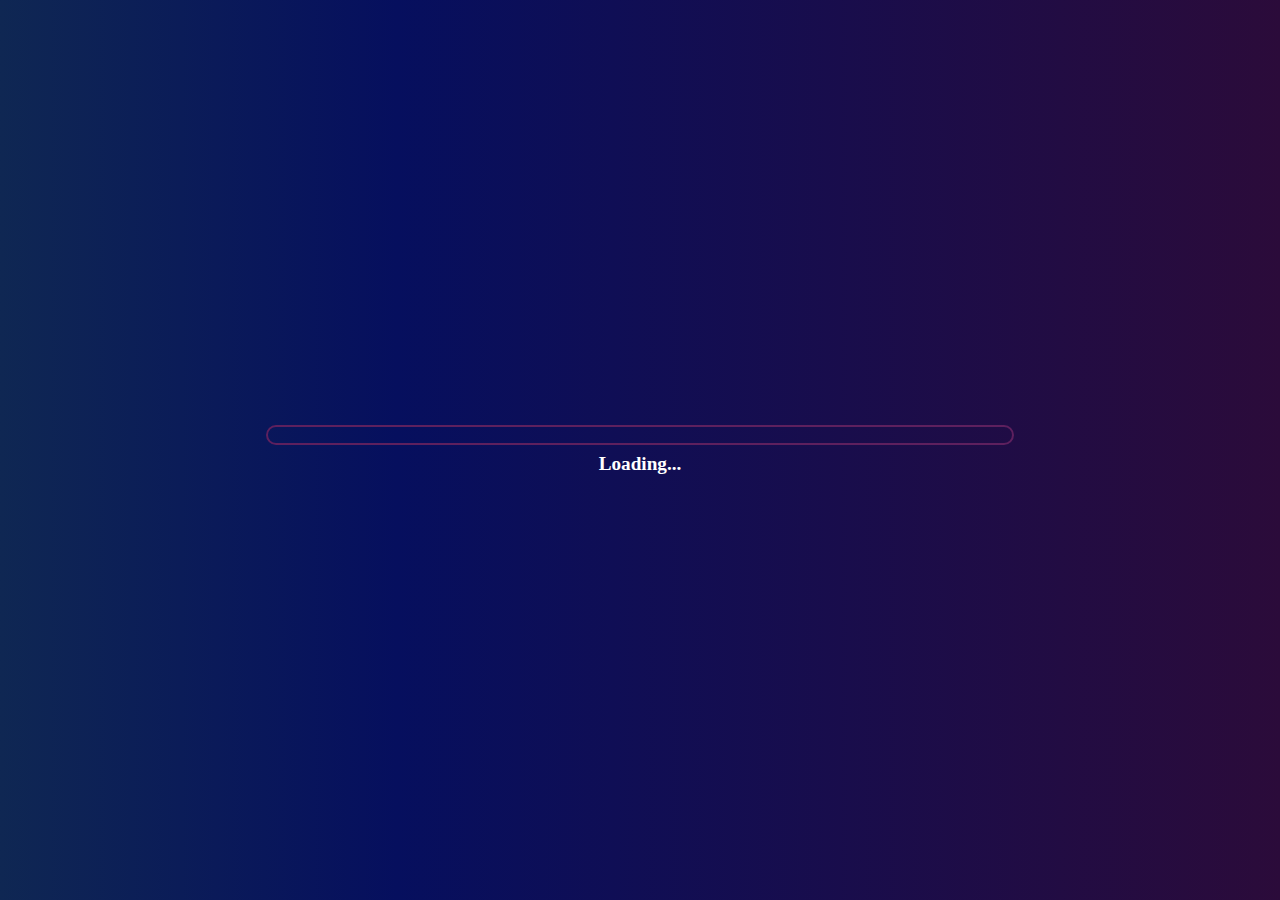
<file: index.html>
<!DOCTYPE html>
<html lang="en">
  <head>
    <meta charset="UTF-8" />
    <meta name="viewport" content="width=device-width, initial-scale=1.0" />
    <title>Load Page</title>
    <meta
      name="description"
      content="Test your Knowledge with Our fun, fast and tricky Quizzes"
    />
    <meta property="og:title" content="Ultimate Quiz Challenge" />
    <meta
      property="og:description"
      content="Test Your Knowledge With Our fun , fast and tricky Quizzes"
    />
    <!-- <meta
      property="og:image"
      content="https://ebuski100.github.io/quiz-app/images/gratitude.jpg"
    /> -->
    <meta property="og:image" content="https://imgur.com/a/g6T7BnX" />

    <!-- <meta property="og:image" content="https://imgur.com/a5uqYgp" /> -->
    <meta property="og:image:width" content="1200" />
    <meta property="og:image:height" content="630" />

    <meta property="og:url" content="https://ebuski100.github.io/quiz-app/" />
    <meta property="og:type" content="website" />

    <meta name="twitter:card" content="Summary_large_image" />
    <meta name="twitter:title" content="Ultimate Quiz Challenge" />
    <meta
      name="twitter:description"
      content="Fun Quizzes to Challenge your Brian !"
    />
    <meta
      name="twitter:image"
      content="https://ebuski100.github.io/quiz-app/images/linkCardImage.png"
    />
    <link rel="stylesheet" href="./LoadingPage/load.css" />
  </head>
  <body>
    <div id="loader-overlay">
      <div class="loader-bar">
        <div class="loader-progress"></div>
      </div>
      <div class="loader-text">Loading...</div>
    </div>

    <script src="./LoadingPage/load.js"></script>
  </body>
</html>
</file>
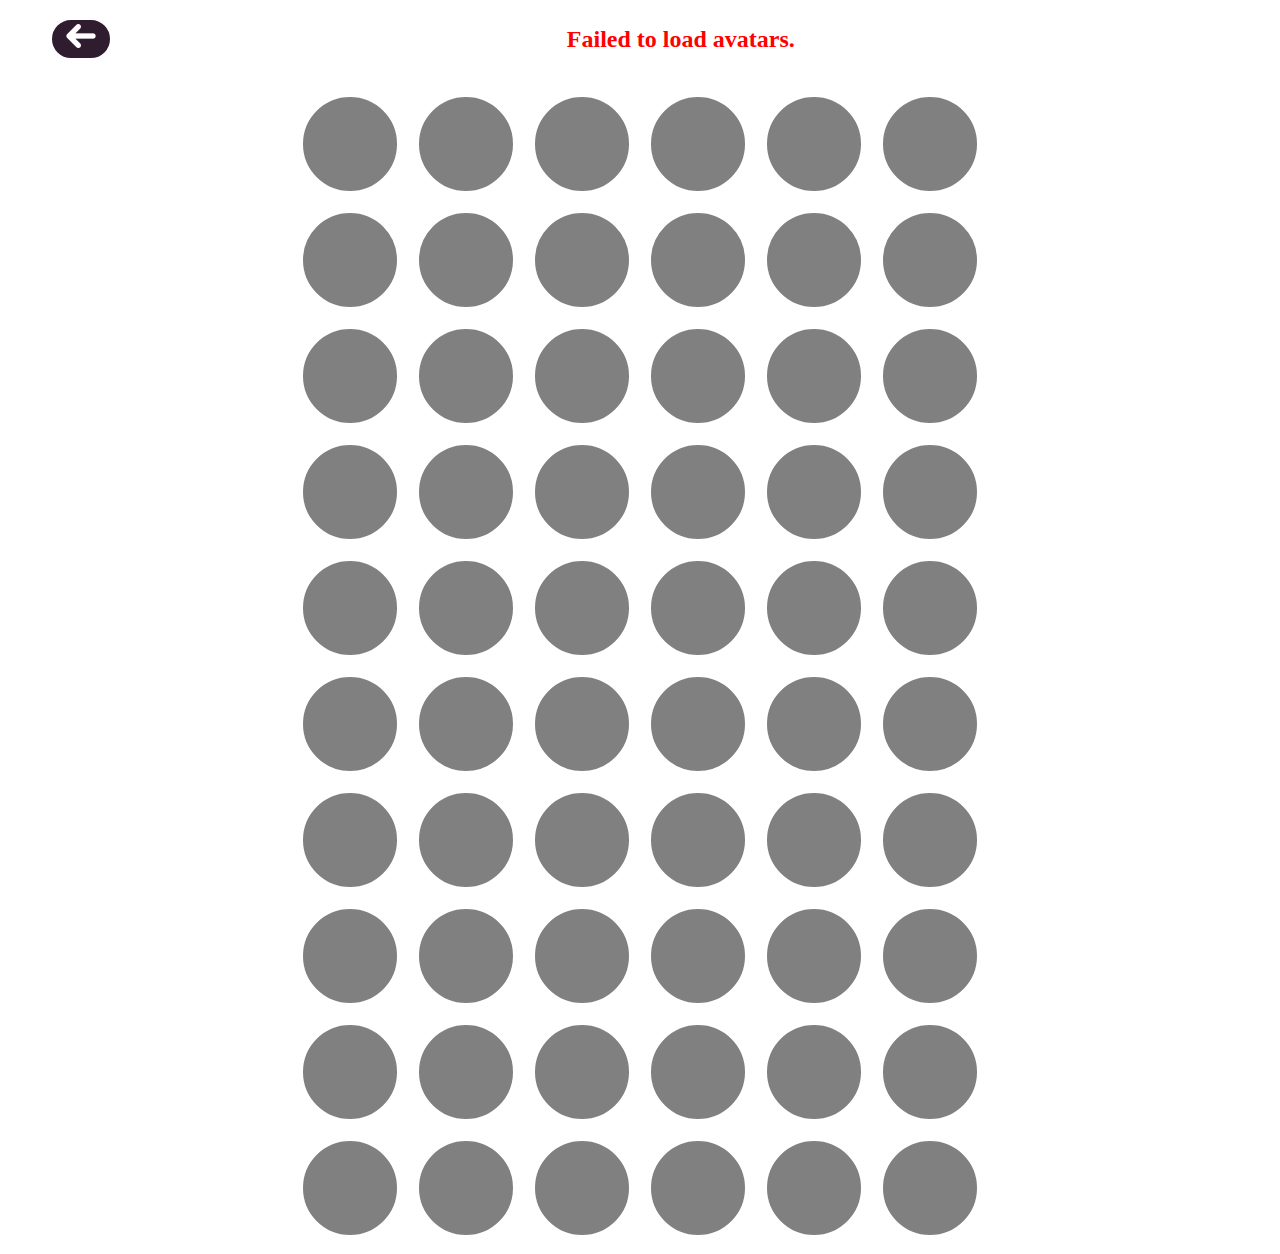
<file: Avatar/avatar.html>
<!DOCTYPE html>
<html lang="en">
  <head>
    <meta charset="UTF-8" />
    <meta name="viewport" content="width=device-width, initial-scale=1.0" />
    <title>Avatar</title>
    <link rel="stylesheet" href="avatar.css" />
  </head>
  <body>
    <div class="avatar-header">
      <div class="quit-btn">
        <img src="../images/left.png" alt="" />
      </div>

      <div class="avatar-title">Choose Avatar</div>
    </div>
    <div class="avatars">
      <div class="avatar-item btn"></div>
      <div class="avatar-item btn"></div>
      <div class="avatar-item btn"></div>
      <div class="avatar-item btn"></div>
      <div class="avatar-item btn"></div>
      <div class="avatar-item btn"></div>
      <div class="avatar-item btn"></div>
      <div class="avatar-item btn"></div>
      <div class="avatar-item btn"></div>
      <div class="avatar-item btn"></div>
      <div class="avatar-item btn"></div>
      <div class="avatar-item btn"></div>
      <div class="avatar-item btn"></div>
      <div class="avatar-item btn"></div>
      <div class="avatar-item btn"></div>
      <div class="avatar-item btn"></div>
      <div class="avatar-item btn"></div>
      <div class="avatar-item btn"></div>
      <div class="avatar-item btn"></div>
      <div class="avatar-item btn"></div>
      <div class="avatar-item btn"></div>
      <div class="avatar-item btn"></div>
      <div class="avatar-item btn"></div>
      <div class="avatar-item btn"></div>
      <div class="avatar-item btn"></div>
      <div class="avatar-item btn"></div>
      <div class="avatar-item btn"></div>
      <div class="avatar-item btn"></div>
      <div class="avatar-item btn"></div>
      <div class="avatar-item btn"></div>
      <div class="avatar-item btn"></div>
      <div class="avatar-item btn"></div>
      <div class="avatar-item btn"></div>
      <div class="avatar-item btn"></div>
      <div class="avatar-item btn"></div>
      <div class="avatar-item btn"></div>
      <div class="avatar-item btn"></div>
      <div class="avatar-item btn"></div>
      <div class="avatar-item btn"></div>
      <div class="avatar-item btn"></div>
      <div class="avatar-item btn"></div>
      <div class="avatar-item btn"></div>
      <div class="avatar-item btn"></div>
      <div class="avatar-item btn"></div>
      <div class="avatar-item btn"></div>
      <div class="avatar-item btn"></div>
      <div class="avatar-item btn"></div>
      <div class="avatar-item btn"></div>
      <div class="avatar-item btn"></div>
      <div class="avatar-item btn"></div>
      <div class="avatar-item btn"></div>
      <div class="avatar-item btn"></div>
      <div class="avatar-item btn"></div>
      <div class="avatar-item btn"></div>
      <div class="avatar-item btn"></div>
      <div class="avatar-item btn"></div>
      <div class="avatar-item btn"></div>
      <div class="avatar-item btn"></div>
      <div class="avatar-item btn"></div>
      <div class="avatar-item btn"></div>
    </div>
    <audio id="backgroundMusic" loop>
      <source
        src="../sounds/ASIMI Duduke_(Official_Audio)(240p).mp3"
        type="audio/mpeg"
      />
      Your browser does not support the audio element.
    </audio>
    <audio id="soundEffect">
      <source src="../sounds/buttonClick.mp3" type="audio/mpeg" />
    </audio>

    <script src="avatar.js"></script>
  </body>
</html>
</file>
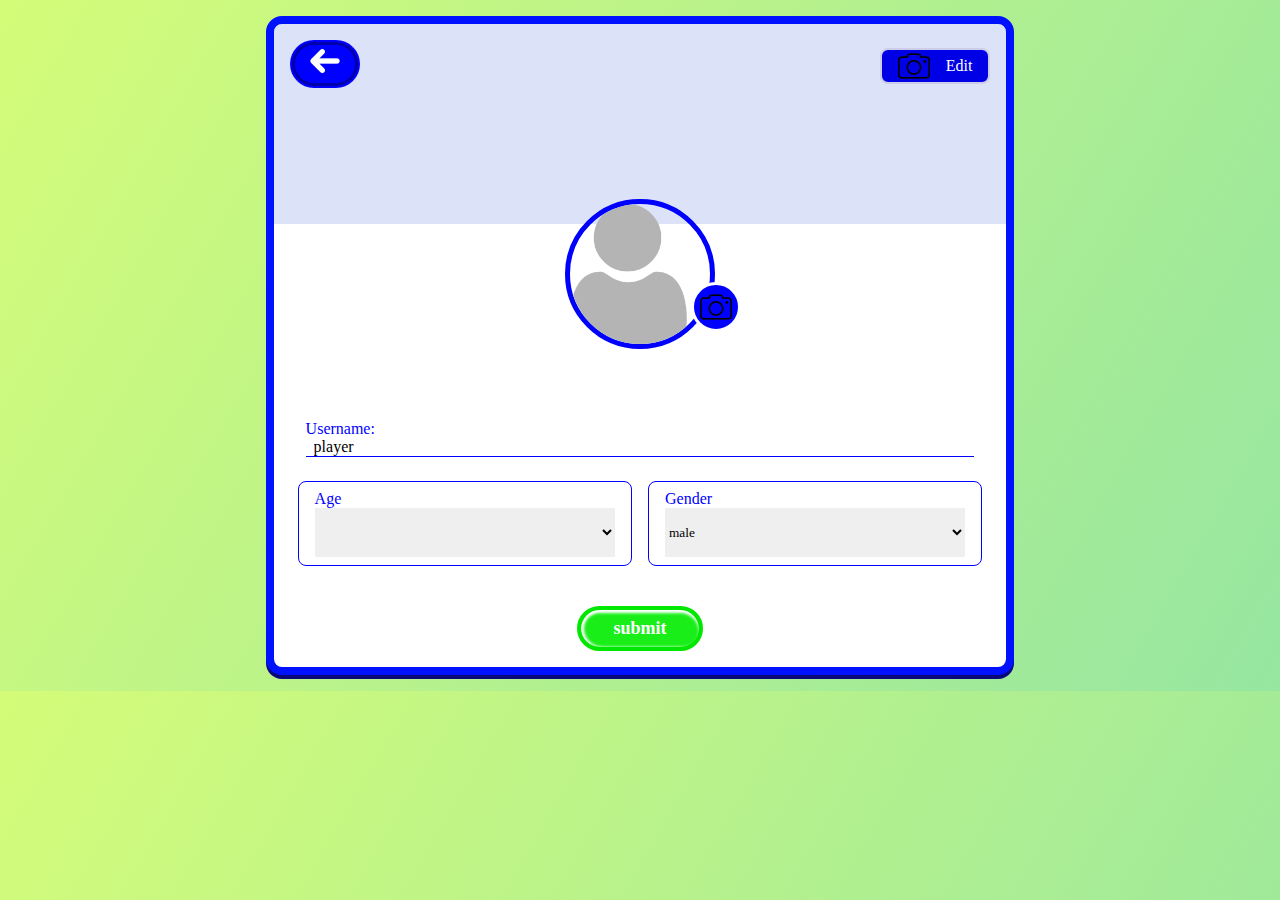
<file: EditPage/edit.html>
<!DOCTYPE html>
<html lang="en">
  <head>
    <meta charset="UTF-8" />
    <meta name="viewport" content="width=device-width, initial-scale=1.0" />
    <title>edit-profile</title>
    <link rel="stylesheet" href="edit.css" />
  </head>
  <body>
    <div class="edit-container">
      <div class="edit-header">
        <div class="quit-btn editQuitBtn btn">
          <img src="../images/left.png" alt="" />
        </div>

        <div class="btn banner-edit-btn">
          <img src="../images/camera.png" alt="" />
          <div class="edit-btn-txt">Edit</div>
        </div>
      </div>
      <div class="edit-img">
        <div class="image-avatar">
          <img
            src="../images/user (5).png"
            id="chosen-image"
            height="150"
            width="150"
            alt=""
          />
        </div>
        <div class="editImgBtnCont">
          <div class="btn edit-img-btn">
            <img src="../images/camera.png" alt="" />
          </div>
        </div>
      </div>

      <div class="modal" id="myModal">
        <div class="btn close" id="close-pics-modal">&times;</div>
        <div class="modal-content">
          <div class="modal-header">
            <img src="../images/idea.png" alt="" height="70" />
            <div class="modal-header-title">Profile Picture</div>
          </div>
          <div class="modal-body">
            <div class="btn modal-body-item choose-avatar">
              <img src="../images/user (2).png" alt="" />
              <div class="body-item-desc">Choose avatar</div>
            </div>

            <div id="profile-camera-btn" class="btn modal-body-item">
              <img src="../images/camera (1).png" alt="" />
              <div class="body-item-desc">Take Photo</div>
            </div>

            <div
              id="profileGalleryBtn"
              class="btn modal-body-item profileGallery"
            >
              <img src="../images/image.png" alt="" />
              <div class="body-item-desc">Upload from Gallery</div>
              <input
                type="file"
                id="profileGalleryInput"
                accept="image/*"
                style="display: none"
                multiple
              />
            </div>
            <div class="btn modal-body-item remove-profile-btn">
              <img src="../images/delete.png" alt="" />
              <div class="body-item-desc delete-text">Remove Picture</div>
            </div>
          </div>

          <div class="modal-footer">Tap to Continue</div>
        </div>
      </div>
      <div class="modal1" id="myModal1">
        <div class="btn close" id="close-banner-modal">&times;</div>
        <div class="modal-content">
          <div class="modal-header">
            <img src="../images/idea.png" alt="" height="70" />
            <div class="modal-header-title">Profile Picture</div>
          </div>
          <div class="modal-body">
            <div id="banner-camera-btn" class="btn modal-body-item">
              <img src="../images/camera (1).png" alt="" />
              <div class="body-item-desc">Take Photo</div>
            </div>

            <div
              id="bannerGalleryBtn"
              class="btn modal-body-item bannerGallery"
            >
              <img src="../images/image.png" alt="" />
              <div class="body-item-desc">Upload from Gallery</div>
              <input
                type="file"
                id="bannerGalleryInput"
                accept="image/*"
                style="display: none"
                multiple
              />
            </div>
            <div class="btn modal-body-item remove-banner-btn">
              <img src="../images/delete.png" alt="" />
              <div class="body-item-desc delete-text">Remove Picture</div>
            </div>
          </div>

          <div class="modal-footer">Tap to Continue</div>
        </div>
      </div>
      <audio id="backgroundMusic" loop>
        <source
          src="../sounds/ASIMI Duduke_(Official_Audio)(240p).mp3"
          type="audio/mpeg"
        />
        Your browser does not support the audio element.
      </audio>
      <audio id="soundEffect">
        <source src="../sounds/buttonClick.mp3" type="audio/mpeg" />
        Your browser does not support the audio element.
      </audio>

      <div class="user-description">
        <label for="nickname" class="nickname">Username:</label>
        <input type="text" class="nickName usernameInput" />
      </div>

      <div class="user-data">
        <div class="user-age">
          <label for="age" class="age">Age</label> <br />
          <select class="btn select-age" name="age" id="Age">
            <option class="age-value" value="13">13</option>
            <option class="age-value" value="14">14</option>
            <option class="age-value" value="15">15</option>
            <option class="age-value" value="16">16</option>
            <option class="age-value" value="17">17</option>
            <option class="age-value" value="18">18</option>
            <option class="age-value" value="19">19</option>
            <option class="age-value" value="20">20</option>
            <option class="age-value" value="21">21</option>
            <option class="age-value" value="22">22</option>
            <option class="age-value" value="23">23</option>
            <option class="age-value" value="24">24</option>
            <option class="age-value" value="25">25</option>
            <option class="age-value" value="26">26</option>
            <option class="age-value" value="27">27</option>
            <option class="age-value" value="28">28</option>
            <option class="age-value" value="29">29</option>
            <option class="age-value" value="30">30</option>
            <option class="age-value" value="31">31</option>
            <option class="age-value" value="32">32</option>
            <option class="age-value" value="33">33</option>
            <option class="age-value" value="34">34</option>
            <option class="age-value" value="35">35</option>
            <option class="age-value" value="36">36</option>
            <option class="age-value" value="37">37</option>
            <option class="age-value" value="38">38</option>
            <option class="age-value" value="39">39</option>
            <option class="age-value" value="40">40</option>
            <option class="age-value" value="41">41</option>
            <option class="age-value" value="42">42</option>
            <option class="age-value" value="43">43</option>
            <option class="age-value" value="44">44</option>
            <option class="age-value" value="45">45</option>
            <option class="age-value" value="46">46</option>
            <option class="age-value" value="47">47</option>
            <option class="age-value" value="48">48</option>
            <option class="age-value" value="49">49</option>
            <option class="age-value" value="50">50</option>
            <option class="age-value" value="51">51</option>
            <option class="age-value" value="52">52</option>
            <option class="age-value" value="53">53</option>
            <option class="age-value" value="54">54</option>
            <option class="age-value" value="55">55</option>
            <option class="age-value" value="56">56</option>
            <option class="age-value" value="57">57</option>
            <option class="age-value" value="58">58</option>
            <option class="age-value" value="59">59</option>
            <option class="age-value" value="60">60</option>
          </select>
        </div>
        <!-- <div class="vertical"></div> -->
        <div class="btn user-gender">
          <label for="gender" class="gender">Gender</label><br />
          <select class="select-gender" name="gender" id="gender">
            <option value="male">male</option>
            <option value="female">female</option>
          </select>
        </div>
      </div>

      <div class="btn button-cont">
        <button class="submit">submit</button>
      </div>
    </div>
    <script src="edit.js"></script>
  </body>
</html>
</file>
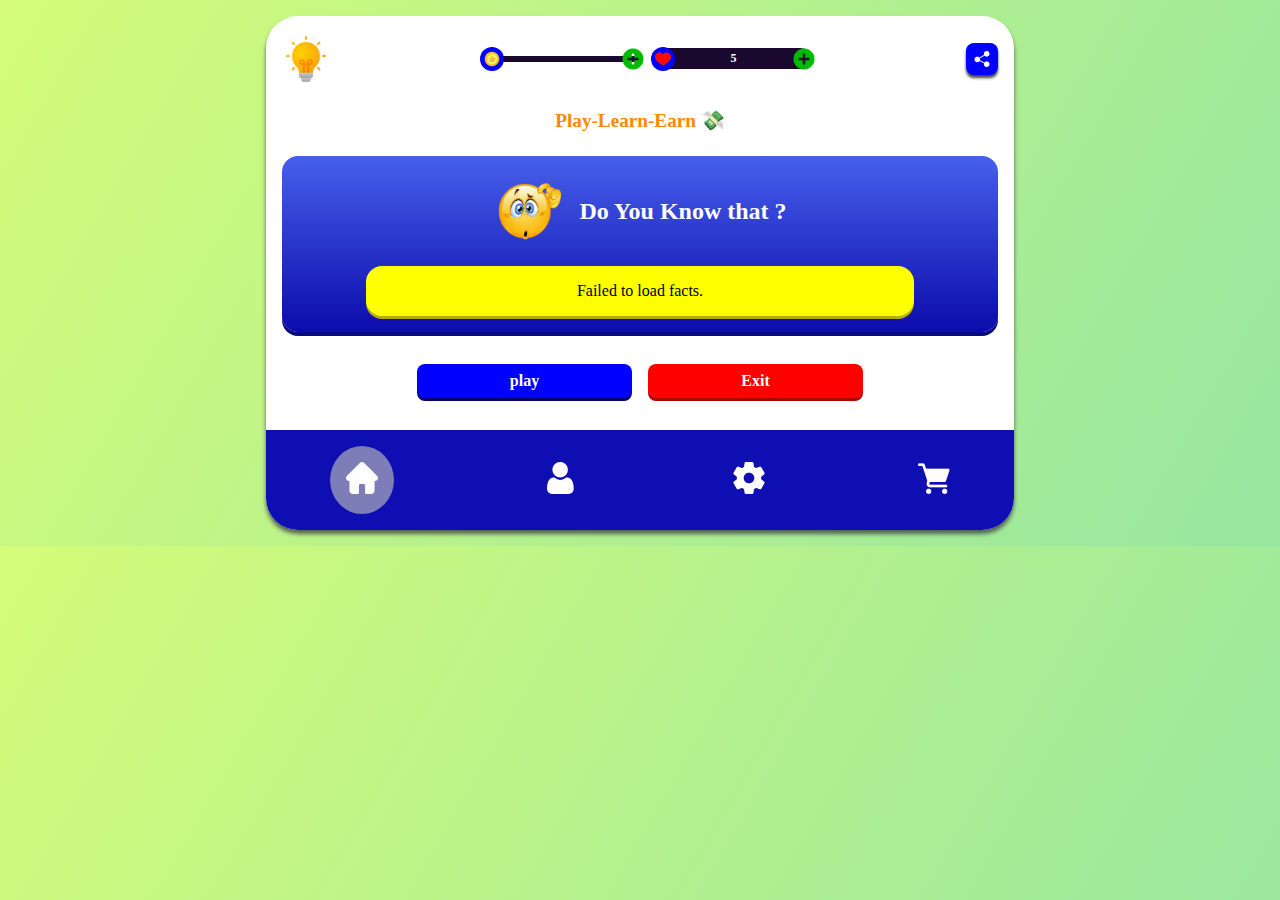
<file: homepage/home.html>
<!DOCTYPE html>
<html lang="en">
  <head>
    <meta charset="UTF-8" />
    <meta name="viewport" content="width=device-width, initial-scale=1.0" />
    <title>Home page</title>
    <script
      async
      src="https://pagead2.googlesyndication.com/pagead/js/adsbygoogle.js?client=ca-pub-4308159798078895"
      crossorigin="anonymous"
    ></script>
    <link rel="stylesheet" href="home.css" />
  </head>
  <body>
    <div class="container footer-cont">
      <div class="home-header">
        <div class="game-logo">
          <img
            src="../images/idea.png"
            alt=""
            height="40px"
            width="40px "
            class="game-logo-img"
          />
        </div>
        <div class="header">
          <div class="storeBtns btn coins">
            <div class="coin-icon">
              <img src="../images/coin.png" alt="" />
            </div>
            <div class="coin-num"></div>
            <div class="coinMax-cont">
              <img src="../images/arrow-up.png" alt="" />
            </div>
            <div class="coins-btn">
              <img src="../images/add.png" alt="" />
            </div>
          </div>

          <div class="storeBtns btn heart">
            <div class="heart-icon">
              <img src="../images/heart.png" alt="" />
            </div>
            <div class="heartnum">5</div>
            <div class="heart-text heartMax-cont">
              <img src="../images/arrow-up.png" alt="" />
            </div>
            <div class="heart-btn">
              <img src="../images/add.png" alt="" />
            </div>
          </div>
        </div>
        <div class="share homeInvite btn">
          <img
            src="../images/share.png"
            alt="share button"
            class="invite-img"
          />
        </div>
      </div>
      <div class="userWelcomeMsg userWelcomeMsg2"></div>
      <div class="homeHeader noCopy">Play-Learn-Earn 💸</div>

      <div class="settings">
        <div class="do-you-know">
          <div class="heading">
            <div class="do-you-know-logo">
              <img src="../images/thinking.png" alt="" height="70" width="70" />
            </div>
            <div class="do-you-know-title noCopy">Do You Know that ?</div>
          </div>
          <div class="facts noCopy"></div>
        </div>
        <div class="gameButtons">
          <button class="play btns btn">play</button>

          <button class="exit btns btn">Exit</button>
        </div>
      </div>
      <div class="exit-modal">
        <div class="close-modal btn">&times;</div>
        <div class="exit-modal-contents">
          <div class="exit-header">
            <div class="emoji">🥺</div>
            <p class="exit-que noCopy">Are you sure you want to leave ?</p>
          </div>
          <div class="buttons">
            <button class="btn yes">Yes</button>

            <button class="btn No">No</button>
          </div>
          <div class="modal-footer">Tap to Continue</div>
        </div>
      </div>
      <audio id="backgroundMusic" loop>
        <source
          src="../sounds/ASIMI Duduke_(Official_Audio)(240p).mp3"
          type="audio/mpeg"
        />
        Your browser does not support the audio element.
      </audio>

      <audio id="soundEffect">
        <source src="../sounds/buttonClick.mp3" type="audio/mpeg" />
        Your browser does not support the audio element.
      </audio>
      <div class="footer">
        <div class="home tooltip-box btn">
          <img class="footer-btn" src="../images/home (1).png" alt="" />
          <div class="tooltip">Home</div>
        </div>

        <div class="profile tooltip-box btn">
          <img class="footer-btn" src="../images/user.png" alt="" />
          <div class="tooltip">Profile</div>
        </div>

        <div class="setting-icon tooltip-box btn">
          <img class="footer-btn" src="../images/settings.png" alt="" />
          <div class="tooltip">Setting</div>
        </div>

        <div class="store tooltip-box btn">
          <img class="footer-btn" src="../images/grocery-store.png" alt="" />
          <div class="tooltip">Store</div>
        </div>
      </div>
    </div>

    <script src="home.js"></script>
  </body>
</html>
</file>
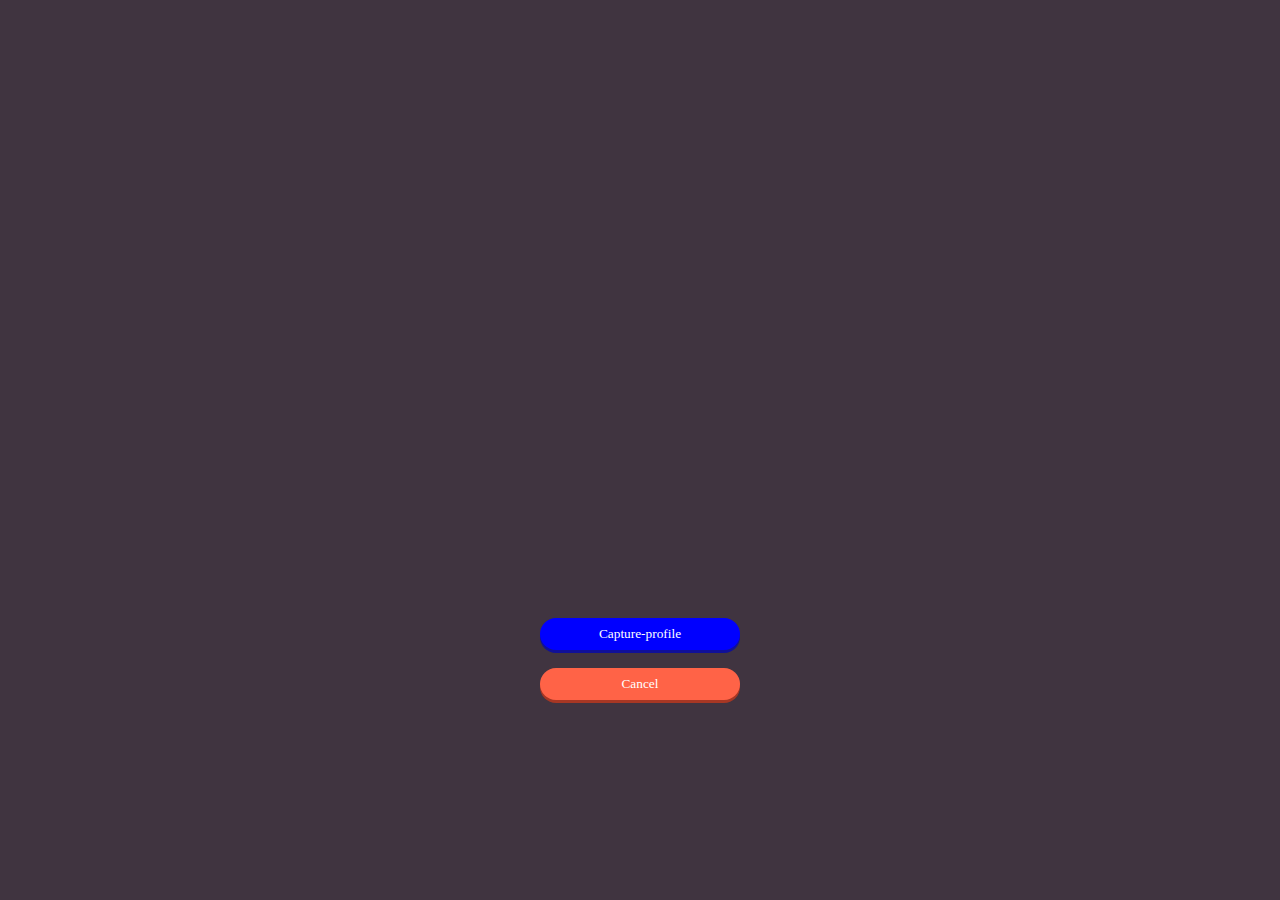
<file: photoCapture/camera.html>
<!DOCTYPE html>
<html lang="en">
  <head>
    <meta charset="UTF-8" />
    <meta name="viewport" content="width=device-width, initial-scale=1.0" />
    <title>Camera</title>
    <link rel="stylesheet" href="camera.css" />
  </head>
  <body>
    <div class="camera-container">
      <video id="video" autoplay></video>
      <div class="buttons-container">
        <button class="btn" id="capture-button">Capture-profile</button>

        <button class="btn" id="cancel-button">Cancel</button>
      </div>

      <canvas id="canvas" style="display: none"></canvas>
    </div>
    <audio id="backgroundMusic" loop>
      <source
        src="../sounds/ASIMI Duduke_(Official_Audio)(240p).mp3"
        type="audio/mpeg"
      />
      Your browser does not support the audio element.
    </audio>
    <audio id="soundEffect">
      <source src="../sounds/buttonClick.mp3" type="audio/mpeg" />
      Your browser does not support the audio element.
    </audio>

    <script src="camera.js"></script>
  </body>
</html>
</file>
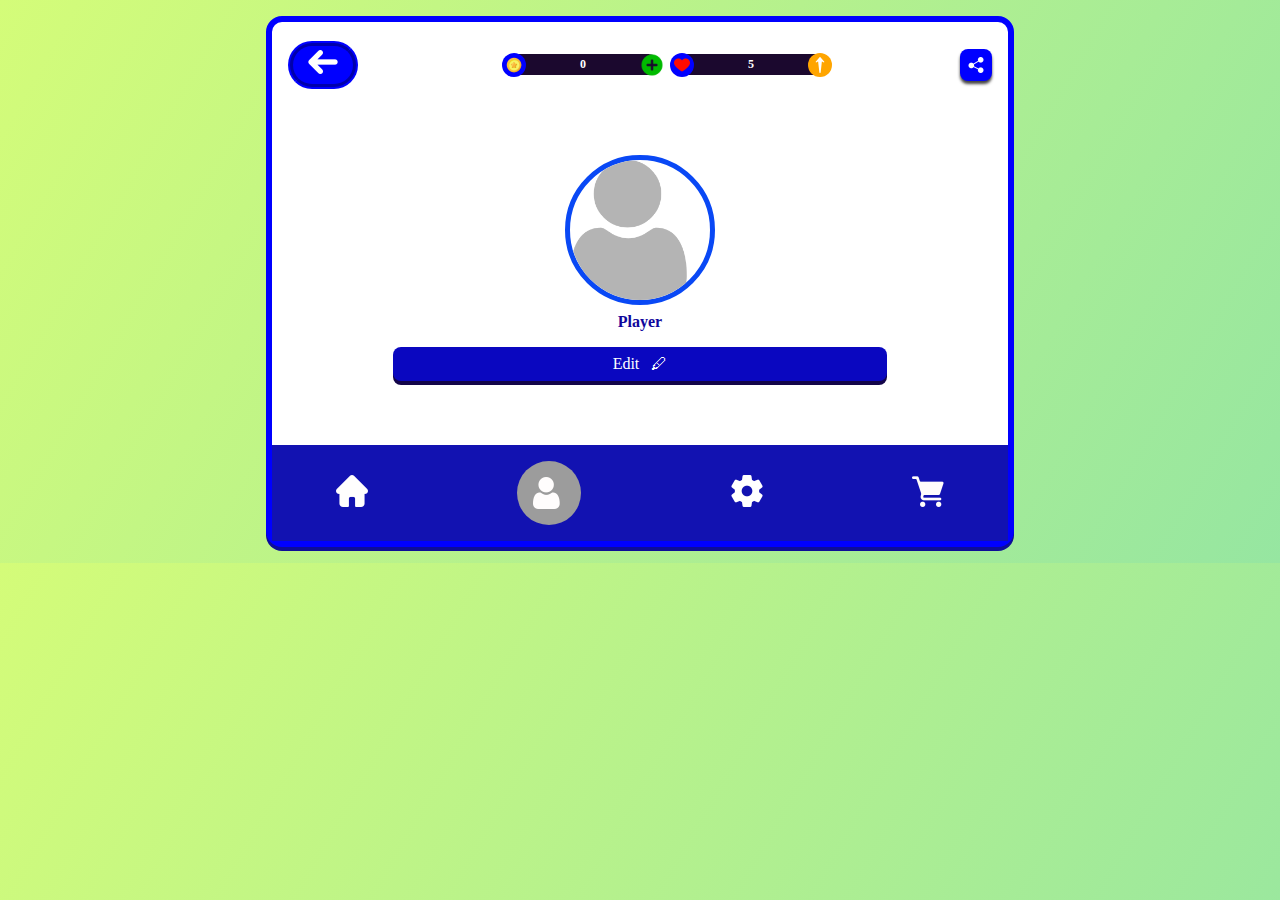
<file: profilePage/user.html>
<!DOCTYPE html>
<html lang="en">
  <head>
    <meta charset="UTF-8" />
    <meta name="viewport" content="width=device-width, initial-scale=1.0" />
    <title>user profile</title>
    <link rel="stylesheet" href="user.css" />
  </head>
  <body>
    <div class="profile-container">
      <div class="profile-content">
        <div class="home-header">
          <div class="quit-btn btn">
            <img src="../images/left.png" alt="" />
          </div>
          <div class="header">
            <div class="storeBtn btn coins">
              <div class="coin-icon">
                <img src="../images/coin.png" alt="" />
              </div>
              <div class="coin-num"></div>
              <div class="heart-text coinMax-cont">
                <img src="../images/arrow-up.png" alt="" />
              </div>
              <div class="coins-btn">
                <img src="../images/add.png" alt="" height="40" />
              </div>
            </div>

            <div class="storeBtn btn heart">
              <div class="heart-icon">
                <img src="../images/heart.png" alt="" height="20" width="20" />
              </div>
              <div class="heartnum">5</div>
              <div class="heart-text heartMax-cont">
                <img src="../images/arrow-up.png" alt="" />
              </div>
              <div class="heart-btn">
                <img src="../images/add.png" alt="" height="40" />
              </div>
            </div>
          </div>
          <div class="share userinvite btn">
            <img
              src="../images/share.png"
              alt="share button"
              class="invite-img"
            />
          </div>
        </div>

        <div class="profile-avatar">
          <div class="profile-img">
            <img
              id="profile_Image"
              class="userProfile"
              src="../images/user (5).png"
              alt="Profile Image"
            />
          </div>
          <div class="profile-username"></div>
          <div class="edit-btn-link btn">
            <div>Edit <span class="editIcon">🖊</span></div>
          </div>
        </div>
      </div>
      <audio id="backgroundMusic" loop>
        <source
          src="../sounds/ASIMI Duduke_(Official_Audio)(240p).mp3"
          type="audio/mpeg"
        />
        Your browser does not support the audio element.
      </audio>
      <audio id="soundEffect">
        <source src="../sounds/buttonClick.mp3" type="audio/mpeg" />
        Your browser does not support the audio element.
      </audio>
      <div class="footer">
        <div class="home btn tooltip-box">
          <img class="footer-btn" src="../images/home (1).png" alt="" />
          <div class="tooltip">Home</div>
        </div>

        <div class="profile btn tooltip-box">
          <img class="footer-btn" src="../images/user.png" alt="" />
          <div class="tooltip">profile</div>
        </div>

        <div class="setting-icon btn tooltip-box">
          <img class="footer-btn" src="../images/settings.png" alt="" />
          <div class="tooltip">Setting</div>
        </div>

        <div class="store btn tooltip-box">
          <img class="footer-btn" src="../images/grocery-store.png" alt="" />
          <div class="tooltip">Store</div>
        </div>
      </div>
    </div>

    <script src="user.js"></script>
  </body>
</html>
</file>
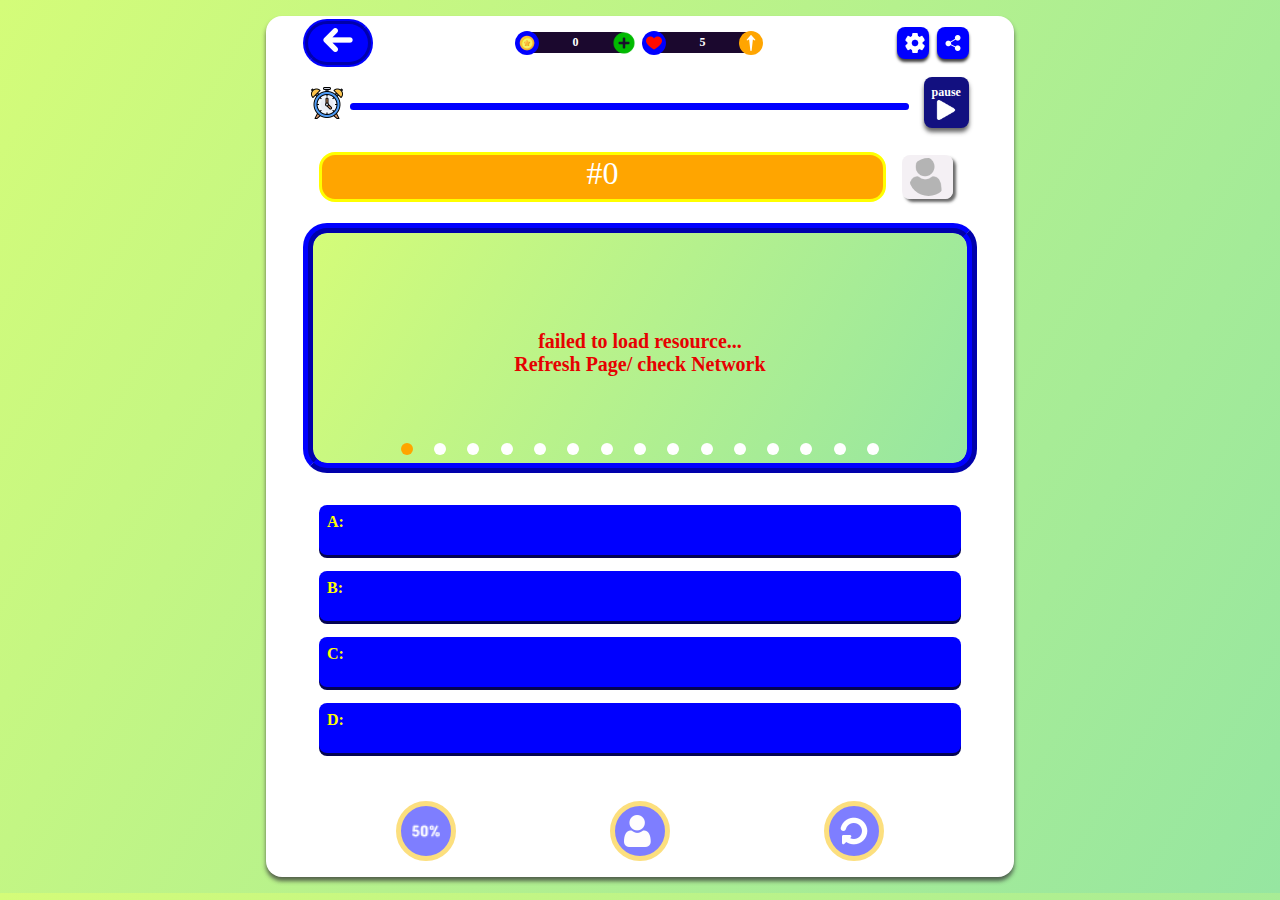
<file: Quizpage/quiz.html>
<!DOCTYPE html>
<html lang="en">
  <head>
    <meta charset="UTF-8" />
    <meta name="viewport" content="width=device-width, initial-scale=1.0" />
    <title>quiz page</title>
    <link rel="stylesheet" href="quiz.css" />
  </head>
  <body>
    <div class="game-container">
      <div class="game-content">
        <div class="quiz-header">
          <div class="quit-btn btn">
            <img src="../images/left.png" alt="" />
          </div>

          <div class="header">
            <div class="coins btn storeBtn">
              <div class="coin-icon">
                <img src="../images/coin.png" alt="" />
              </div>
              <div class="coin-num"></div>
              <div class="heart-text coinMax-cont">
                <img src="../images/arrow-up.png" alt="" />
              </div>
              <div class="coins-btn">
                <img src="../images/add.png" alt="" height="30" />
              </div>
            </div>
            <div class="heart btn storeBtn">
              <div class="heart-icon">
                <img src="../images/heart.png" alt="" height="20" width="20" />
              </div>
              <div class="heartnum">5</div>
              <div class="heart-text heartMax-cont">
                <img src="../images/arrow-up.png" alt="" />
              </div>
              <div class="heart-btn">
                <img src="../images/add.png" alt="" height="30" />
              </div>
            </div>
          </div>
          <div class="leftHeader">
            <div id="quizSetting" class="setting-icon btn">
              <img
                class="quiz-settingBtn"
                height="20"
                src="../images/settings.png"
                alt=""
              />
            </div>
            <div class="share quizinvite btn">
              <img
                src="../images/share.png"
                alt="share button"
                class="invite-img"
              />
            </div>
          </div>
        </div>

        <div class="timer-box btn">
          <img
            src="../images/clock.png"
            height="32"
            class="timer-label"
            alt=""
          />
          <div class="timer-bar">
            <div class="timer-show"></div>
          </div>
          <div class="pauseTimer">
            <div class="pauseLabel">pause</div>
            <img src="../images/play-button-arrowhead.png" height="20" alt="" />
            <span class="pauseTimeNum">0</span>
            <div class="tooltip">pauseTime</div>
          </div>
        </div>
        <div class="priceLevelSect">
          <div class="price-tag"></div>
          <div class="profile-img btn">
            <img
              id="profile_Image"
              class="userProfile"
              src="../images/user (5).png"
              alt="Profile Image"
              height="25"
            />
          </div>
        </div>
        <div class="question-box">
          <div class="resultMessage"></div>
          <div class="question"></div>
          <div class="questionNumBox">
            <div id="que1" class="questionNum"></div>
            <div id="que2" class="questionNum"></div>
            <div id="que3" class="questionNum"></div>
            <div id="que4" class="questionNum"></div>
            <div id="que5" class="questionNum"></div>
            <div id="que6" class="questionNum"></div>
            <div id="que7" class="questionNum"></div>
            <div id="que8" class="questionNum"></div>
            <div id="que9" class="questionNum"></div>
            <div id="que10" class="questionNum"></div>
            <div id="que11" class="questionNum"></div>
            <div id="que12" class="questionNum"></div>
            <div id="que13" class="questionNum"></div>
            <div id="que14" class="questionNum"></div>
            <div id="que15" class="questionNum"></div>
          </div>
        </div>

        <div class="congratulationsModal">
          <div class="congratulationsModalCont">
            <div class="modal-content">
              <img src="../images/congratulation (1).png" alt="" height="100" />
              <div class="modal-text noCopy">
                <div class="person">
                  <span class="congratsUsername playerName"></span>
                </div>

                you've won the sum of
                <span class="price-won"></span>
              </div>
              <img
                src="../resultMessage/audiences (1).gif"
                height="200"
                alt=""
              />
            </div>
            <div class="millionaire noCopy">
              You're now a <span class="millText">MILLIONAIRE </span>💸🎉🤸🏼‍♀️
            </div>
            <button class="playAgain congratsBtn btn">Play Again</button>
            <button class="LeaveBtn congratsBtn btn">Leave</button>
          </div>
        </div>

        <div class="failedModal">
          <div class="failedModalCont">
            <div class="modal-content">
              <img src="../images/game-over (1).png" alt="" height="100" />
              <div class="modal-text noCopy">
                Too Bad
                <div class="person">
                  <span class="failedUsername playerName"></span>
                </div>
              </div>
              <div class="modal-body noCopy">
                No money won today 💔
                <p>come back Stronger Next time🙏🏽</p>
              </div>
            </div>
            <button class="playAgain congratsBtn btn">Play Again</button>
            <button class="LeaveBtn congratsBtn btn">Leave</button>
          </div>
        </div>

        <div class="options-cont">
          <div class="option btn opt1">
            <div class="optionId">A:</div>
            <div class="backgroundChange"></div>
            <div class="option-text"></div>
            <span class="result"></span>
          </div>
          <div class="option btn opt1">
            <div class="optionId">B:</div>
            <div class="backgroundChange"></div>
            <div class="option-text"></div>
          </div>
          <div class="option btn opt1">
            <div class="optionId">C:</div>
            <div class="backgroundChange"></div>
            <div class="option-text"></div>
          </div>
          <div class="option btn opt1">
            <div class="optionId">D:</div>
            <div class="backgroundChange"></div>
            <div class="option-text"></div>
          </div>
        </div>

        <div class="time-upModal">
          <div class="time-upModalContainer">
            <div class="time-upModalheader">
              <img
                src="../images/idea.png"
                height="120"
                alt=""
                class="modal-logo"
              />
              <p class="header-txt noCopy">Time is Up!</p>
            </div>

            <div
              id="timeUpAdbtn"
              class="watch-ad btn timeUpWatchAd time-upModalItem"
            >
              <img
                height="50"
                src="../images/watch-movie (3).png"
                alt=""
                class="watchAd-icon"
              />
              <div class="modalItem-cont">
                <div class="modalItemtitle noCopy">Continue for free</div>
                <div class="modalItemBody noCopy">Watch ad</div>
              </div>
            </div>
            <div class="buy-option-divider">
              <div class="leftLine"></div>
              <div class="buyText noCopy">or buy</div>
              <div class="rightLine"></div>
            </div>
            <div class="More-timeOption btn time-upModalItem">
              <img src="../images/alarm-clock.png" alt="" />
              <div class="modalItem-cont">
                <div class="modalItemtitle noCopy">Get Answer time Pauses</div>
                <div class="modalItemBody noCopy">X5 per game</div>
              </div>
              <div class="modalItemPrice noCopy">
                <img src="../images/coin.png" height="20" alt="" />
                3000
              </div>
            </div>
          </div>
        </div>

        <div class="secondChanceModal">
          <div class="secondChanceModalContainer">
            <div class="btn closeSecondChanceModal">&times;</div>
            <div class="SecondChanceModalheader">
              <img
                src="../images/heartbroken (1).png"
                height="120"
                alt=""
                class="modal-logo secondChanceLogo"
              />
              <p class="header-txt noCopy">Need a Second Chance ?</p>
            </div>

            <div
              id="secondChanceAdBtn"
              class="watch-ad btn timeUpWatchAd secondChanceWatchAd secondChanceModalItem"
            >
              <img
                height="50"
                src="../images/watch-movie (3).png"
                alt=""
                class="watchAd-icon secondChanceAdIcon"
              />
              <div class="modalItem-cont">
                <div class="modalItemtitle noCopy">
                  Watch Ad to retain Price
                </div>
                <div class="modalItemBody noCopy">free</div>
              </div>
            </div>
            <div class="buy-option-divider">
              <div class="leftLine"></div>
              <div class="buyText">or</div>
              <div class="rightLine"></div>
            </div>

            <div class="secondChanceAltOpt btn secondChanceModalItem">
              <img src="../images/heart.png" alt="" />
              <div class="modalItem-cont">
                <div class="modalItemtitle noCopy">Retain Price Level</div>
                <div class="modalItemBody noCopy">use a heart</div>
              </div>
            </div>
          </div>
        </div>

        <div class="quitEarlyModal">
          <div class="quitEarlyModalContainer">
            <div class="btn closeQuitEarlyModal">&times;</div>
            <div class="SecondChanceModalheader">
              <img
                src="../images/banned.png"
                height="120"
                alt=""
                class="modal-logo secondChanceLogo quitEarlyModalLogo"
              />
              <p class="header-txt quitEarlyHeadTxt1 noCopy">Wait!</p>
              <p class="header-txt2 noCopy">You can Make A choice</p>
            </div>
            <div class="btn quitOption noCopy">
              Quit Now and take Home #500,000
            </div>

            <div class="buy-option-divider">
              <div class="leftLine"></div>
              <div class="buyText">or</div>
              <div class="rightLine"></div>
            </div>
            <div class="btn continueOption noCopy">
              Continue, To Win #1,000,000
            </div>
          </div>
        </div>

        <div class="adModal">
          <button
            class="close-modal btn adClose-modal"
            id="cancel-ad-btn"
            style="display: none"
          >
            &times;
          </button>
          <div class="ad-contents">
            <video id="ad-video" autoplay></video>

            <div id="play-pause-overlay">
              <img
                class="playPauseIcon"
                src="../images/video-pause-button.png"
                alt=""
              />
            </div>
            <div class="video-timer">
              <span id="currentTime">0:00</span>
              <input
                type="range"
                name=""
                id="progressBar"
                value="0"
                min="0"
                max="100"
                step="0.1"
              />
              <span id="totalDuration">0:00</span>
            </div>
            <div class="modal-footer adModal-footer">Tap to Continue</div>
          </div>
        </div>
        <audio id="backgroundMusic" loop>
          <source src="../sounds/quizPage-sound.wav" type="audio/mpeg" />
          Your browser does not support the audio element.
        </audio>
        <audio id="soundEffect">
          <source src="../sounds/buttonClick.mp3" type="audio/mpeg" />
          Your browser does not support the audio element.
        </audio>

        <div class="hints-cont">
          <div class="hint btn fifty-fifty">
            <img src="../images/50-percent.png" alt="" height="40" width="40" />
            <span class="fiftyNum">1</span>
            <div class="tooltip">50/50</div>
          </div>

          <div class="hint btn call-an-expert">
            <img src="../images/user.png" alt="" />
            <span class="expertNum">1</span>
            <div class="tooltip">expert-ans</div>
          </div>
          <div class="hint btn another-question">
            <img src="../images/undo.png" alt="" />
            <span class="anotherQuestionNum">1</span>
            <div class="tooltip">another question</div>
          </div>
        </div>
      </div>
    </div>
    <script src="https://cdnjs.cloudflare.com/ajax/libs/gsap/3.12.2/gsap.min.js"></script>

    <script src="quiz.js"></script>
  </body>
</html>
</file>
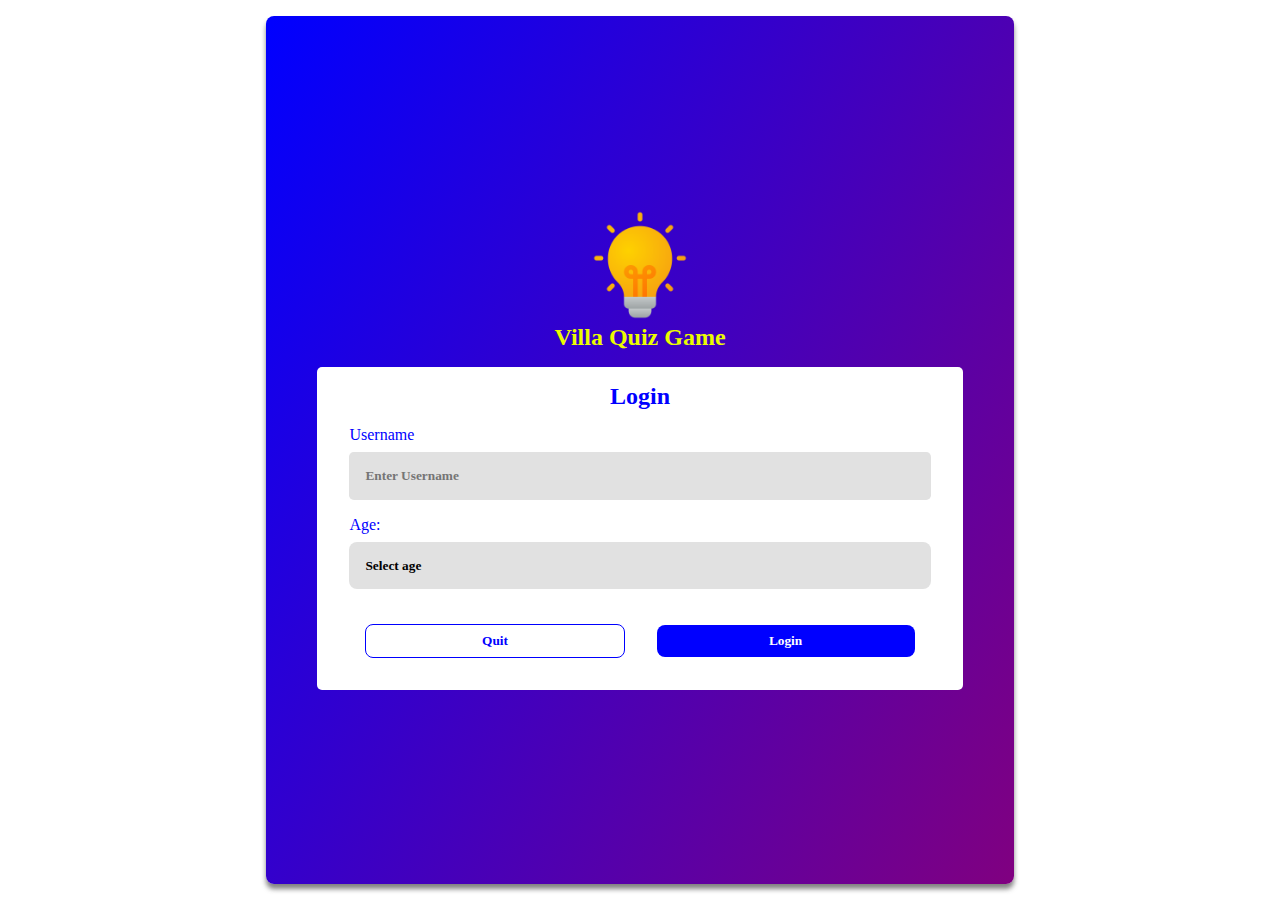
<file: RegisterPage/register.html>
<!DOCTYPE html>
<html lang="en">
  <head>
    <meta charset="UTF-8" />
    <meta name="viewport" content="width=device-width, initial-scale=1.0" />
    <title>Register</title>
    <link rel="stylesheet" href="register.css" />
  </head>
  <body>
    <div class="registerContainer">
      <div class="registerHead">
        <img src="../images/idea.png" height="110" alt="" />
        <div class="headtext noCopy">Villa Quiz Game</div>
      </div>

      <form class="formBody" id="registerForm">
        <h2 class="registerHeader noCopy">Login</h2>
        <label for="Username" class="noCopy">Username</label>
        <input
          class="Username btn"
          type="text"
          type="text"
          required
          placeholder="Enter Username"
          id="username"
        />
        <label for="age" class="noCopy">Age:</label>
        <select id="age" class="btn" required>
          <option value="">Select age</option>
          <option value="13">13</option>
          <option value="14">14</option>
          <option value="15">15</option>
          <option value="16">16</option>
          <option value="17">17</option>
          <option value="18">18</option>
          <option value="19">19</option>
          <option value="20">20</option>
          <option value="21">21</option>
          <option value="22">22</option>
          <option value="23">23</option>
          <option value="24">24</option>
          <option value="25">25</option>
          <option value="26">26</option>
          <option value="27">27</option>
          <option value="28">28</option>
          <option value="29">29</option>
          <option value="30">30</option>
          <option value="31">31</option>
          <option value="32">32</option>
          <option value="33">33</option>
          <option value="34">34</option>
          <option value="35">35</option>
          <option value="36">36</option>
          <option value="37">37</option>
          <option value="38">38</option>
          <option value="39">39</option>
          <option value="40">40</option>
          <option value="41">41</option>
          <option value="42">42</option>
          <option value="43">43</option>
          <option value="44">44</option>
          <option value="45">45</option>
          <option value="46">46</option>
          <option value="47">47</option>
          <option value="48">48</option>
          <option value="49">49</option>
          <option value="50">50</option>
          <option value="51">51</option>
          <option value="52">52</option>
          <option value="53">53</option>
          <option value="54">54</option>
          <option value="55">55</option>
          <option value="56">56</option>
          <option value="57">57</option>
          <option value="58">58</option>
          <option value="59">59</option>
          <option value="60">60</option>
          <option value="61">61</option>
          <option value="62">62</option>
          <option value="63">63</option>
          <option value="64">64</option>
          <option value="65">65</option>
        </select>

        <div class="buttonsCont">
          <button type="button" class="btn registerBtn notInterested">
            Quit
          </button>
          <button type="submit" class="btn registerBtn regSubmitBtn">
            Login
          </button>
        </div>
      </form>
      <audio id="soundEffect">
        <source src="../sounds/buttonClick.mp3" type="audio/mpeg" />
        Your browser does not support the audio element.
      </audio>
    </div>
    <script src="register.js"></script>
  </body>
</html>
</file>
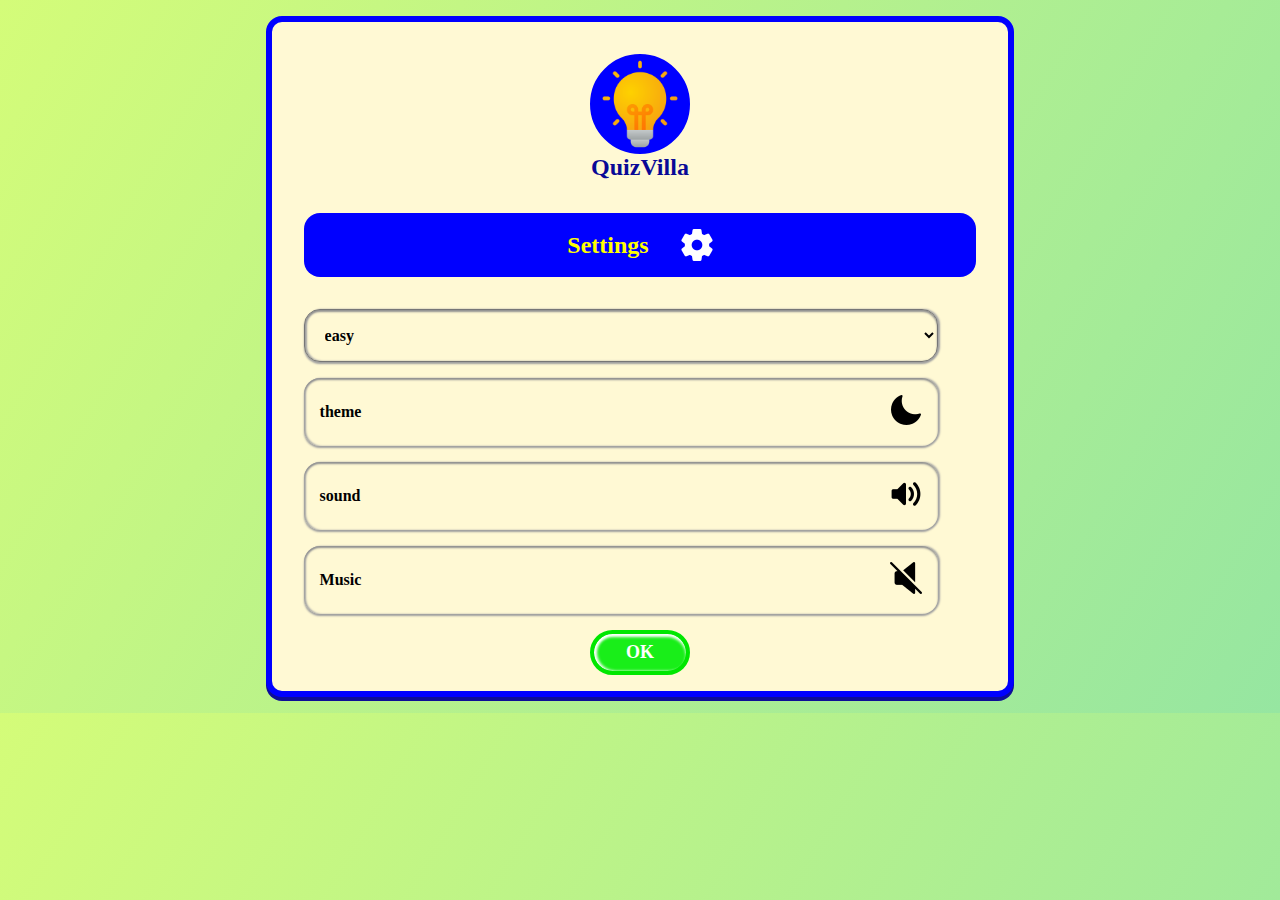
<file: SettingsPage/setting.html>
<!DOCTYPE html>
<html lang="en">
  <head>
    <meta charset="UTF-8" />
    <meta name="viewport" content="width=device-width, initial-scale=1.0" />
    <title>Setting</title>
    <link rel="stylesheet" href="setting.css" />
  </head>
  <body>
    <div class="container">
      <div class="setting-heading">
        <div class="setting-logo">
          <img
            src="../images/idea.png"
            height="90"
            width="90"
            alt=""
            margin="auto"
          />
        </div>
        <div class="setting-title">QuizVilla</div>
        <div class="setting-text">
          Settings
          <span class="setting-icon">
            <img src="../images/settings.png" alt="" />
          </span>
        </div>
      </div>
      <div class="setting-options">
        <select class="btn option-item item1" name="Difficulty" id="Difficulty">
          <option value="easy">easy</option>
          <option value="medium">medium</option>
          <option value="hard">hard</option>
        </select>

        <div class="btn option-item item2">
          theme
          <span class="theme">
            <img class="themeIcon" src="../images/night-mode.png" alt="" />
          </span>
        </div>
        <div class="btn option-item item3">
          sound
          <span class="sound">
            <img src="../images/volume.png" alt="" />
          </span>
        </div>
        <div class="btn option-item item4">
          Music
          <span class="music">
            <img
              class="background-music-icon"
              src="../images/mute.png"
              alt=""
            />
          </span>
        </div>
      </div>
      <audio id="backgroundMusic" loop>
        <source
          src="../sounds/ASIMI Duduke_(Official_Audio)(240p).mp3"
          type="audio/mpeg"
        />
        Your browser does not support the audio element.
      </audio>
      <audio id="soundEffect">
        <source src="../sounds/buttonClick.mp3" type="audio/mpeg" />
        Your browser does not support the audio element.
      </audio>
      <div id="okBtn" class="btn button-cont">
        <button class="ok">OK</button>
      </div>
    </div>

    <script src="setting.js"></script>
  </body>
</html>
</file>
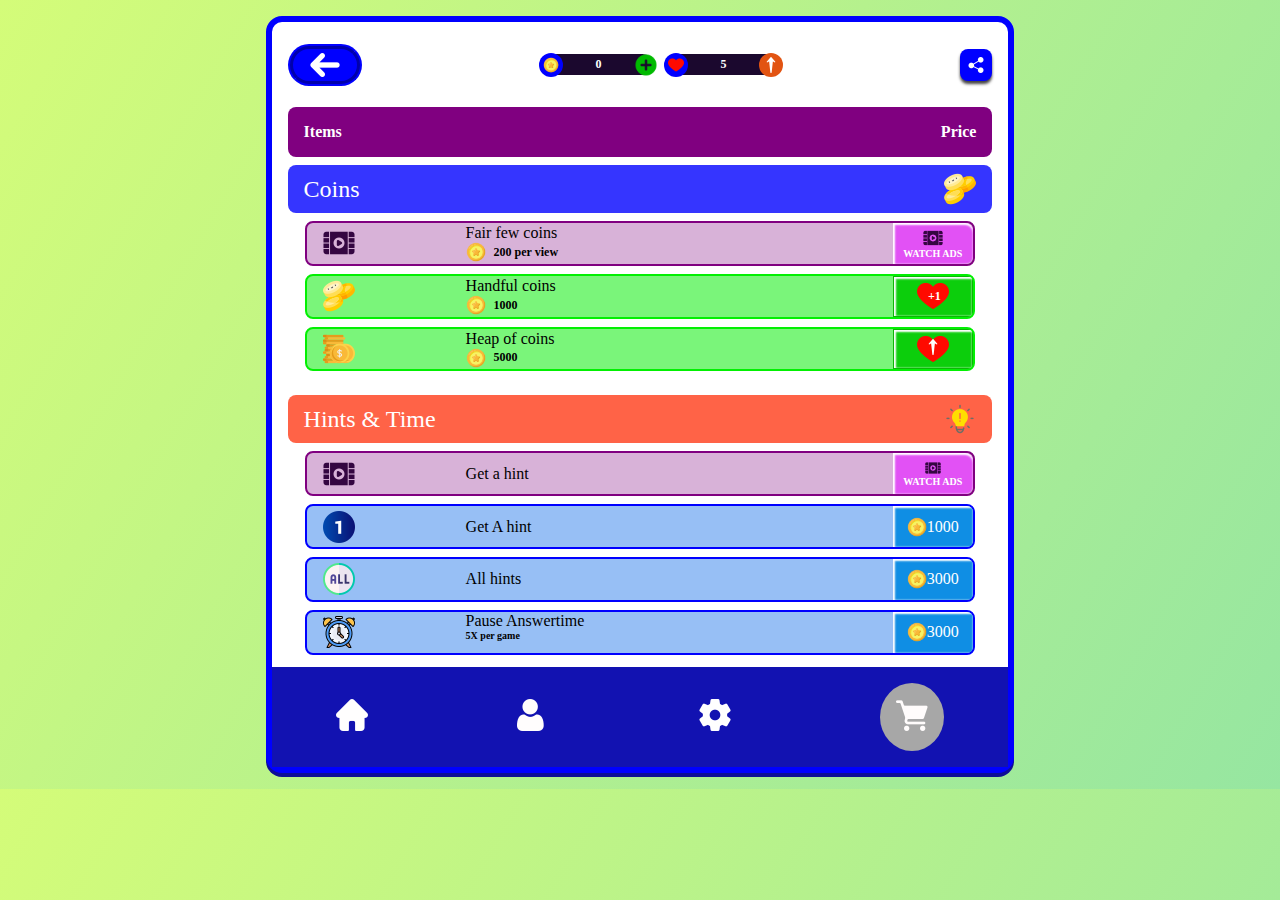
<file: StorePage/store.html>
<!DOCTYPE html>
<html lang="en">
  <head>
    <meta charset="UTF-8" />
    <meta name="viewport" content="width=device-width, initial-scale=1.0" />
    <title>Game Store</title>
    <link rel="stylesheet" href="store.css" />
  </head>
  <body>
    <div class="container">
      <div class="store-header">
        <div class="quit-btn">
          <img src="../images/left.png" alt="" />
        </div>
        <div class="header">
          <div class="coins storeBtn">
            <div class="coin-icon">
              <img src="../images/coin.png" alt="" />
            </div>
            <div class="coin-num coin-num1 noCopy">100</div>
            <div class="coinMax-cont">
              <img src="../images/arrow-up.png" alt="">
            </div>
            <div class="coins-btn">
              <img src="../images/add.png" alt="" height="40" />
            </div>
          </div>
          <div class="heart storeBtn">
            <div class="heart-icon">
              <img src="../images/heart.png" alt="" height="20" width="20" />
            </div>
            <div class="heartnum coin-num1 noCopy">1</div>
            <div class="heart-text heartMax-cont">
              <img src="../images/arrow-up.png" alt="">
            </div>
            <div class="heart-btn">
              <img src="../images/add.png" alt="" height="40" />
            </div>
          </div>
          
        </div>
        <div class="share  invite btn">
          <img src="../images/share.png" alt="share button" class="invite-img">
          
        </div>
      </div>
      <div class="storeDescription">
        <div class="item noCopy">Items</div>
        <div class="Price noCopy">Price</div>
      </div>

      <div class="store-main">
        <div class="coins-showcase">
          <div class="coin-header noCopy">
            Coins
            <img src="../images/coins.png" alt="" />
          </div>
         

          <div
            id="few-coinsAdBtn"
            class="div-item getCoins noCopy btn watch-ad watchAd lives-option"
          >
            <img
              src="../images/watch-movie (1).png"
              class="lives-img ad-img"
              alt=""
            />
            <div class="lives-desc">
              <div class="lives-desc-header">Fair few coins</div>
              <div class="lives-desc-txt coin-num">
                <img src="../images/coin.png" height="20" alt="" />
                200 per view
              </div>
            </div>
            <div class="price watch-ad-price lives-price">
              <img src="../images/watch-movie (1).png" height="20px" alt="" />
              <div class="ad-txt">WATCH ADS</div>
            </div>
          </div>

          <div
            class="div-item noCopy heartBtn getCoins btn handful showcase coins-option"
          >
            <img
              src="../images/coins.png"
              class="coins-img handful-img"
              alt=""
            />
            <div class="coin-desc">
              <div class="coin-desc-header">Handful coins</div>
              <div class="coin-num">
                <img src="../images/coin.png" height="20" alt="" />
                1000
              </div>
            </div>
            <div class="price coins-price">
              <img
                src="../images/heart.png"
                class="lives-img oneLife-img"
                alt=""
              />
              <span class="coin-heartNum-opt">+1</span>
            </div>
          </div>

          <div
            class="div-item noCopy heartBtn getCoins btn heap showcase coins-option"
          >
            <img
              src="../images/coins (1).png"
              class="coins-img heap-img"
              alt=""
            />
            <div class="coin-desc">
              <div class="coin-desc-header">Heap of coins</div>
              <div class="coin-num">
                <img src="../images/coin.png" height="20" alt="" />
                5000
              </div>
            </div>
            <div class="price coins-price">
              <img
                src="../images/heart.png"
                class="lives-img fullives-img"
                alt=""
              />
              <span class="coin-heartNum-opt">
                <img src="../images/arrow-up.png" height="16" alt="" />
              </span>
            </div>
          </div>

         
        </div>



        <div class="hints-showcase">
          <div class="hints-header noCopy">
            Hints & Time
            <img src="../images/hint.png" alt="" />
          </div>

          <div
            id="allHintsAdBtn"
            class="div-item btn noCopy watch-ad getAHintBtn watchAd lives-option"
          >
            <img
              src="../images/watch-movie (1).png"
              class="lives-img ad-img"
              alt=""
            />
            <div class="lives-desc">
              <div class="lives-desc-header">Get a hint</div>
            </div>
            <div class="price watch-ad-price lives-price">
              <img src="../images/watch-movie (1).png" height="16px" alt="" />
              <div class="ad-txt">WATCH ADS</div>
            </div>
          </div>

          <div
            id="getAHintCoin"
            class="div-item noCopy btn getAHintBtn showcase hint-option"
          >
            <img
              src="../images/number-1.png"
              class="hints-img all-hints-img"
              alt=""
            />
            <div class="hints-desc all-hints-desc">Get A hint</div>
            <div class="price hints-price">
              <img src="../images/coin.png" height="20" alt="" />
              1000
            </div>
          </div>

          <div
            id="allHintsCoin"
            class="div-item btn noCopy all-hints showcase hint-option"
          >
            <img
              src="../images/all.png"
              class="hints-img all-hints-img"
              alt=""
            />
            <div class="hints-desc all-hints-desc">All hints</div>
            <div class="price hints-price">
              <img src="../images/coin.png" height="20" alt="" />
              3000
            </div>
          </div>

          <div
            id="ansTimeCoin"
            class="div-item noCopy btn ans-time showcase hint-option"
          >
            <img
              src="../images/clock.png"
              class="hints-img ans-time-img"
              alt=""
            />
            <div class="hints-desc">
              <div class="hints-desc-header">Pause Answertime</div>
              <div class="hints-desc-txt">5X per game</div>
            </div>
            <div class="price hints-price">
              <img src="../images/coin.png" height="20" alt="" />
              3000
            </div>
          </div>
         

        
        <div class="adModal">
          <div class="ad-contents">
            <button
              class="close-modal btn"
              id="cancel-ad-btn"
              style="display: none"
            >
              &times;
            </button>
            <video id="ad-video" autoplay></video>

            <div id="play-pause-overlay">
              <img
                class="playPauseIcon"
                src="../images/video-pause-button.png"
                alt=""
              />
            </div>
            <div class="video-timer">
              <span id="currentTime">0:00</span>
              <input
                type="range"
                name=""
                id="progressBar"
                value="0"
                min="0"
                max="100"
                step="0.1"
              />
              <span id="totalDuration">0:00</span>
            </div>
            <div class="modal-footer">Tap to Continue</div>
          </div>
        </div>
        <audio id="backgroundMusic" loop>
          <source
            src="../sounds/ASIMI Duduke_(Official_Audio)(240p).mp3"
            type="audio/mpeg"
          />
          Your browser does not support the audio element.
        </audio>

        <audio id="soundEffect">
          <source src="../sounds/buttonClick.mp3" type="audio/mpeg" />
          Your browser does not support the audio element.
        </audio>

        <div class="getAHintModal">
          <div class="getAHintModalCont">
            <div class="modalCloseBtn btn">&times;</div>
            <div class="modal-content">
              <img src="../images/idea.png" alt="" height="100" />
              <div class="modal-text">Choose A Hint</div>

              <div class="hintModalOption fifty-fifty noCopy btn">
                <div class="hintOptionText fiftyPercentText">Fifty-Fifty</div>
                <div class="hintImage fiftyHint">50%</div>
              </div>
              <div class="hintModalOption expertAns noCopy btn">
                <div class="hintOptionText expertAnsText">Expert Answer</div>
                <div class="hintImage">
                  <img src="../images/user.png" alt="" />
                </div>
              </div>
              <div class="hintModalOption anotherQuestion noCopy btn">
                <div class="hintOptionText anotherQuestionText">
                  Another Question
                </div>
                <div class="hintImage">
                  <img src="../images/undo.png" alt="" />
                </div>
              </div>
            </div>
          </div>
        </div>
        <div class="footer">
          <div class="home tooltip-box btn">
            <img class="footer-btn" src="../images/home (1).png" alt="" />
            <div class="tooltip">home</div>
          </div>

          <div class="profile tooltip-box btn">
            <img class="footer-btn" src="../images/user.png" alt="" />
            <div class="tooltip">profile</div>
          </div>

          <div class="setting-icon tooltip-box btn">
            <img class="footer-btn" src="../images/settings.png" alt="" />
            <div class="tooltip">setting</div>
          </div>

          <div class="store tooltip-box btn">
            <img class="footer-btn" src="../images/grocery-store.png" alt="" />
            <div class="tooltip">store</div>
          </div>
        </div>
      </div>
    </div>

    <script src="store.js"></script>
  </body>
</html>
</file>
<file: LoadingPage/load.css>
* {
  margin: 0;
  box-sizing: border-box;
  font-family: cursive;
  padding: 0;
}
body {
  height: 100vh;

  background-image: linear-gradient(
    to right,
    #0f2753 0%,
    #060f5e 31%,
    #2b0b3a 100%
  );
  padding: 1rem;
  display: flex;
  justify-content: center;
  align-items: center;
}
#loader-overlay {
  display: flex;
  flex-direction: column;
  justify-content: center;
  align-items: center;
  height: 100%;
  width: 100%;
  /* border: 1px solid yellow; */
}
.loader-bar {
  width: 60%;
  height: auto;
  border: 2px solid rgb(94, 32, 94);
  border-radius: 1rem;
  margin-bottom: 0.5rem;
  padding: 2px;
  display: flex;
  align-items: center;
}

.loader-progress {
  background: linear-gradient(to right, blue, purple);
  height: 0.7rem;
  width: 0%;
  border-radius: 1rem;

  animation: load 5s linear forwards;
}
@keyframes load {
  to {
    width: 100%;
  }
}
.loader-text {
  font-size: 1.2rem;
  color: white;
  font-weight: bold;
  user-select: none;
}
</file>
<file: Avatar/avatar.css>
* {
  padding: 0;
  margin: 0;
  box-sizing: border-box;
  font-family: cursive;
}

body {
  display: flex;
  flex-direction: column;
  justify-content: center;
  align-items: center;

  padding: 1rem;
  color: #fff;
}
.avatar-header {
  display: flex;
  flex-direction: row;

  align-items: center;

  width: 100%;
  padding: 0 2rem;
  margin-bottom: 2rem;
}

.avatar-title {
  width: 100%;
  text-align: center;
  font-weight: bold;
  font-size: 1.5rem;
  user-select: none;
  color: rgba(43, 23, 43, 0.979);
}
.quit-btn {
  background: rgba(43, 23, 43, 0.979);
  border: 4px solid #fff;
  margin-right: 1rem;
  border-radius: 1.5rem;
  font-size: 1.5rem;
  text-align: center;
  width: 70px;
  cursor: pointer;
}
.quit-btn:hover {
  transform: scale(1.05);
  background: rgba(78, 48, 78, 0.979);
}
.quit-btn:active {
  transform: scale(1.1) translateX(3px) translateY(3px);
}
.avatars {
  display: grid;
  grid-template-columns: repeat(3, 100px);
  grid-template-rows: repeat(20, 100px);
  gap: 1rem;
  height: auto;
}

.avatar-item {
  background-color: rgba(43, 23, 43, 0.979);
  border: 3px solid #fff;
  border-radius: 50%;

  cursor: pointer;
  display: flex;
  justify-content: center;
  align-items: center;
  /* font-size: 0.5rem; */
}
.avatar-item:hover {
  background: rgba(70, 45, 70, 0.808);
}
.avatar-item:active {
  transform: scale(1.05);
  background: rgba(134, 94, 134, 0.616);
}

.dark {
  background-color: rgb(2, 2, 39);
}

.avatar-title-color {
  color: #fff;
}

.bodyBackground {
  background-color: rgba(43, 23, 43, 0.979);
}

@media (min-width: 600px) {
  .avatars {
    grid-template-columns: repeat(4, 100px);
    grid-template-rows: repeat(15, 100px);
  }
}
@media (min-width: 780px) {
  .avatars {
    grid-template-columns: repeat(5, 100px);
    grid-template-rows: repeat(12, 100px);
  }
}
@media (min-width: 1024px) {
  .avatars {
    grid-template-columns: repeat(6, 100px);
    grid-template-rows: repeat(10, 100px);
  }
}
</file>
<file: EditPage/edit.css>
* {
  margin: 0;
  padding: 0;
  box-sizing: border-box;
  font-family: cursive;
}
body {
  display: flex;
  flex-direction: column;
  justify-content: center;
  align-items: center;
  background-image: linear-gradient(120deg, #d4fc79 0%, #96e6a1 100%);
  padding: 1rem;
  color: blue;
}

.edit-container {
  border: 8px solid rgb(0, 17, 255);
  width: 90%;
  display: flex;
  border-radius: 1rem;
  flex-direction: column;

  overflow: hidden;
  box-shadow: 0 4px 0 rgb(8, 8, 122);
  background: #fff;
}

.edit-header {
  display: flex;
  flex-direction: row;
  padding: 1rem;

  justify-content: space-between;
  align-items: flex-start;

  background-color: rgba(176, 190, 236, 0.438);
  height: 200px;
  background-position: center;
  background-repeat: no-repeat;
  background-size: cover;
}

.edit-img-btn {
  border: 3px solid #fff;
  background: blue;
  border-radius: 50%;
  height: 50px;
  width: 50px;
  display: flex;
  justify-content: center;
  align-items: center;
  cursor: pointer;
  bottom: -0.5rem;
  left: -1.5rem;
  position: absolute;
}
.image-avatar {
  border: 5px solid blue;
  border-radius: 50%;

  overflow: hidden;
  height: 150px;
  width: 150px;
}

.image-avatar img {
  width: 100%;
  height: 100%;
  object-fit: cover;
}

.banner-edit-btn {
  border-radius: 0.5rem;
  display: flex;
  flex-direction: row;
  justify-content: space-between;
  background: rgb(0, 0, 230);
  align-items: center;
  padding: 0 1rem;
  width: 110px;
  border: 2px solid #e9e9e9e0;
  color: #fff;
  cursor: pointer;
  margin-top: 0.5rem;
}

.banner-edit-btn:hover,
.quit-btn:hover,
.edit-img-btn:hover {
  background: rgb(67, 67, 240);
}
.banner-edit-btn:active,
.quit-btn:active,
.edit-img-btn:active {
  transform: scale(1.1) translateX(3px) translateY(3px);
}

.quit-btn {
  background-color: blue;
  border-top: 5px ridge blue;
  border-bottom: 5px groove blue;
  border-right: 5px groove blue;
  border-left: 5px ridge blue;
  margin-right: 1rem;
  border-radius: 1.5rem;
  font-size: 1.5rem;
  text-align: center;
  width: 70px;
  cursor: pointer;
}

.edit-img {
  margin-bottom: 5rem;

  display: flex;
  flex-direction: row;
  height: 100px;
  justify-content: center;
  align-items: center;
}

.editImgBtnCont {
  position: relative;

  height: 100%;
}
.user-description {
  padding: 0 2rem;
  margin: 1rem 0;
}
.nickname {
  display: block;
  user-select: none;
}
.nickName {
  border: none;
  border-bottom: 1px solid blue;
  width: 100%;
  padding: 0 0.5rem;

  outline: none;
  font-family: cursive;
  font-size: 1rem;
}

.user-data {
  padding: 0 1rem;
  display: flex;
  flex-direction: column;
  justify-content: space-between;
  align-items: center;
}
.user-age,
.user-gender {
  width: 100%;
  padding: 0.5rem 1rem;
  position: relative;
  border: 1px solid blue;
  border-radius: 0.5rem;
  margin: 0.5rem;
}

.submit {
  padding: 0.5rem 2rem;
  background-color: rgb(25, 238, 25);
  border: 4px solid rgb(0, 231, 0);
  border-radius: 2rem;
  color: #fff;
  font-weight: bold;
  margin-bottom: 1rem;
  font-size: 18px;
  box-shadow: 0 3px 3px inset, 3px 0 3px inset;
  cursor: pointer;
}
.submit:hover {
  background-color: rgba(6, 206, 6, 0.979);
  border: 4px solid rgb(8, 172, 8);
  box-shadow: 0 3px 3px inset, 3px 0 3px inset;
}
.submit:active {
  box-shadow: 0 1px 0px rgba(48, 252, 21, 0.795);
  transform: scale(1.1) translateX(5px) translateY(5px);
}

.button-cont {
  text-align: center;
  margin-top: 2rem;
}
.age,
.gender {
  margin-bottom: 1rem;
  width: 100%;
  user-select: none;
  /* color: yellow; */
  /* border-bottom: 1px solid blue; */
}

.select-age,
.select-gender {
  padding: 1rem 0;
  outline: none;
  width: 100%;
  border: none;
  cursor: pointer;
}
.select-age:hover,
.select-gender:hover {
  text-underline-offset: 3px;
  text-decoration: 3px solid blue underline;
  color: blue;
}

/* modal-design */

.modal,
.modal1 {
  display: none;
  position: fixed;

  z-index: 100;
  left: 50%;
  top: 50%;
  transform: translate(-50%, -50%);
  width: 100%;
  height: 100%;
  background-color: rgba(0, 0, 0, 0.8);
}
.modal-content {
  background-color: rgb(73, 69, 75);
  margin: 10% auto;
  padding: 1rem;
  width: 60%;
  border-radius: 1rem;
  text-align: center;
  position: relative;
}
.modal-footer {
  position: absolute;
  /* border: 1px solid yellow; */
  bottom: -3rem;
  width: 100%;
  color: #fff;
  font-weight: bold;
  font-family: cursive;
  animation: fade-in-out 1s ease-in-out infinite alternate;
  cursor: pointer;
}
@keyframes fade-in-out {
  0% {
    opacity: 0;
  }
  100% {
    opacity: 1;
  }
}

.modal-body-item {
  display: flex;
  flex-direction: row;
  justify-content: left;
  align-items: center;
  color: #fff;
  padding-left: 10%;
  margin-bottom: 0.5rem;
  cursor: pointer;

  /* border: 1px solid yellow; */
}
.modal-body-item:hover {
  background: rgba(109, 108, 109, 0.89);
  border-radius: 0.5rem;
}
.modal-header-title {
  font-weight: bold;
  font-family: cursive;
  font-size: 1.5rem;
  color: #fff;
  margin-bottom: 1rem;
}
.modal-body-item img {
  margin-right: 1rem;
}
.modal-body-item div {
  font-family: cursive;
}
.delete-text {
  color: tomato;
}

.close {
  /* color: red; */
  position: absolute;
  color: #fff;
  right: 1rem;
  top: 0.5rem;
  font-size: 28px;
  font-weight: bold;
  cursor: pointer;
  height: 50px;
  width: 50px;
  border-radius: 50%;
  /* text-align: center; */
  display: flex;
  justify-content: center;
  align-items: center;
  padding: 0.5rem;
  transition: background 1s linear;
}

.close:hover {
  background: grey;
}

.modal-body a {
  text-decoration: none;
}
.modal-body a:visited {
  text-decoration: none;
}
.dark {
  background-color: rgb(2, 2, 39);
}
.headItems {
  color: #fff;
}

.storeBtnBackground {
  background-color: white;
  color: rgb(2, 2, 39);
  font-weight: bold;
}
.bodyColor {
  color: #26a2f5;
  font-weight: bold;
}

@media (min-width: 780px) {
  .user-data {
    flex-direction: row;
  }
  .edit-container {
    width: 60%;
  }
}
</file>
<file: homepage/home.css>
* {
  margin: 0;
  padding: 0;
  box-sizing: border-box;
  font-family: cursive;
}
body {
  display: flex;
  flex-direction: column;
  justify-content: center;
  align-items: center;
  background-image: linear-gradient(120deg, #d4fc79 0%, #96e6a1 100%);
  padding: 1rem;
}

.container {
  display: flex;
  flex-direction: column;
  justify-content: center;
  align-items: center;

  width: 90%;
  height: auto;

  background: #fff;
  border-radius: 2rem;
  box-shadow: 0 4px 4px rgba(53, 53, 54, 0.753);
  /* overflow: hidden; */
}
.settings {
  width: 100%;
  border-radius: 1rem;
  padding: 1rem;
  display: flex;
  flex-direction: column;
  justify-content: center;
  align-items: center;
}

.noCopy {
  user-select: none;
}
.btns {
  padding: 0.5rem;
  color: #fff;
  width: 50%;
  border: none;
  font-weight: bold;
  border-radius: 0.5rem;
  margin-top: 1rem;
  cursor: pointer;
}
button {
  background: transparent;
  border: none;
  color: #fff;
  font-family: cursive;
  font-weight: bold;
  font-size: 1rem;
}
.gameButtons {
  display: flex;
  flex-direction: column;
  width: 100%;
  justify-content: center;
  align-items: center;
}
.play {
  background-color: blue;
  border-radius: 0.5rem;
  box-shadow: 0 3px 0 rgb(3, 3, 107);
  text-align: center;
  margin: 1rem 0.5rem;
  margin-top: 2rem;
  width: 30%;
}
.play:hover {
  background-color: rgb(47, 66, 243);
  box-shadow: 0 3px 0 rgb(38, 53, 187);
}
.play:active,
.exit:active {
  transform: scale(1.05) translateX(2px) translateY(2px);
}
.exit {
  background-color: red;
  border-radius: 0.5rem;
  box-shadow: 0 3px 0 rgb(175, 5, 5);
  margin: 1rem 0.5rem;
  width: 30%;
}
.exit:hover {
  background-color: tomato;
  box-shadow: 0 3px 0 rgb(202, 78, 56);
}
.home-header {
  width: 100%;
  padding: 1rem;

  display: flex;
  flex-direction: row;
  justify-content: space-between;
  align-items: center;
}
.game-logo {
  height: 100%;
  display: flex;
  justify-content: left;
  align-items: center;
  /* border: 1px solid blue; */
}
.game-logo-img {
  border-radius: 50%;
  height: 3rem;
  width: 3rem;
  animation: bounce 1s linear infinite alternate;
}
@keyframes bounce {
  0% {
    transform: translateY(0);
  }
  50% {
    transform: translateY(-2px) scale(1.05);
  }
  100% {
    transform: translateY(-4px) scale(1.1);
  }
}
.header {
  padding: 1rem;
  display: flex;
  height: 30%;
  flex-direction: row;
  justify-content: center;
  align-items: center;
  /* border: 1px solid blue; */
  width: 50%;
}

.coins,
.heart {
  display: flex;
  flex-direction: row;
  justify-content: center;
  align-items: center;
  position: relative;
  background: #1b082e;
  color: #fff;
  border-radius: 1rem;
  padding-top: 3px;
  padding-bottom: 3px;
  padding-left: 1.5rem;
  padding-right: 1.5rem;
  width: 100%;
  cursor: pointer;
}
.coins {
  margin-right: 1rem;
}
.heart-text:hover,
.coin-num:hover {
  text-decoration: underline;
}

.storeBtns:active {
  background-color: rgb(105, 14, 105);
}
.coin-icon img,
.heart-icon img {
  height: 1rem;
  width: 1rem;
}
.heartnum,
.coin-num {
  left: 12px;
  font-size: 12px;
  font-weight: bold;
  font-family: cursive;
}

.coin-icon,
.heart-icon {
  position: absolute;
  border: none;
  background-color: blue;
  padding: 2px;
  border-radius: 50%;
  left: -5px;
  height: 1.5rem;
  width: 1.5rem;
  display: flex;
  justify-content: center;
  align-items: center;
}

.coins-btn,
.heart-btn {
  position: absolute;
  right: -5px;
  display: flex;
  align-items: center;
}
.coins-btn img,
.heart-btn img {
  height: 1.5rem;
}

.homeInvite {
  border: none;
  height: 2rem;
  width: 2rem;
  background-color: blue;
  border-radius: 0.5rem;
  padding: 0.5rem 1rem 0.5rem 0.5rem;
  display: flex;
  align-items: center;
  /* cursor: pointer; */
  box-shadow: 0 3px 3px rgb(68, 67, 67);
  /* border: 1px solid blue; */
}
.homeInvite:hover {
  transform: scale(1.05);
}
.homeInvite:active {
  transform: scale(1.1) translateX(2px) translateY(2px);
}

.homeInvite img {
  height: 1rem;
}

.setting-icon {
  cursor: pointer;
}

.do-you-know {
  background: linear-gradient(rgb(70, 95, 236), rgb(12, 12, 170));

  border-radius: 1rem;
  width: 100%;
  padding: 1rem;
  box-shadow: 0 4px 0 rgb(9, 9, 128);
  height: auto;
  display: flex;
  flex-direction: column;
  /* justify-content: center; */
  align-items: center;
}
.heading {
  display: flex;
  flex-direction: row;
  justify-content: center;
  align-items: center;
}

.do-you-know-logo {
  font-size: 32px;
  margin-right: 1rem;
}

.do-you-know-title {
  font-size: 24px;
  color: #fff;
  font-weight: bold;
  font-family: cursive;
}

.facts {
  padding: 1rem;
  border-radius: 1rem;
  border: none;
  background-color: yellow;
  font-family: cursive;
  text-align: center;
  margin-top: 1rem;
  width: 80%;

  overflow-wrap: break-word;
  /* border: 1px solid red; */
  box-shadow: 0 3px 0 rgb(184, 172, 8);
}

.footer {
  padding: 1rem 2rem;

  width: 100%;
  background: rgb(14, 14, 179);
  display: flex;
  flex-direction: row;
  justify-content: space-between;
  align-items: center;
  cursor: pointer;
  border-bottom-right-radius: 2rem;
  border-bottom-left-radius: 2rem;
}
.tooltip-box {
  position: relative;
}
.tooltip {
  visibility: hidden;
  width: 120px;
  background-color: rgb(7, 0, 107);
  color: #fff;
  padding: 5px;
  border-radius: 5px;
  /* border: none; */
  position: absolute;

  opacity: 0;
  text-align: center;
  bottom: -2rem;
  left: -3rem;
  transition: opacity 0.5s;
}
.tooltip-box:hover .tooltip {
  visibility: visible;
  opacity: 1;
}

.home {
  padding: 1rem;
  background-color: rgba(187, 187, 187, 0.644);
  border-radius: 50%;
  color: #fff;
}
.homeHeader {
  color: rgb(255, 136, 0);
  font-family: cursive;
  font-size: 1.2rem;
  margin-bottom: 0.5rem;
  font-weight: bold;
  text-align: center;
}
.userWelcomeMsg {
  background: linear-gradient(90deg, blue, red, purple, orange);
  font-size: 1.5rem;
  font-weight: bold;
  margin-bottom: 0.5rem;
  background-clip: text;
  -webkit-text-fill-color: transparent;
  opacity: 0;
  transform: translateX(-100%);
}

.fly-in {
  animation: flyInLeft 0.8s linear forwards;
}

@keyframes flyInLeft {
  50% {
    opacity: 0.3;
  }
  100% {
    opacity: 1;
    transform: translateX(0);
  }
}

.exit-modal {
  display: none;
  position: fixed;

  z-index: 100;
  left: 50%;
  top: 50%;
  transform: translate(-50%, -50%);
  width: 100%;
  height: 100%;
  background-color: rgba(0, 0, 0, 0.959);
}
.exit-modal-contents {
  background-color: rgb(73, 69, 75);
  margin: 10% auto;
  padding: 1rem;
  width: 60%;
  border-radius: 1rem;
  text-align: center;
  position: relative;
}
.modal-footer {
  position: absolute;
  /* border: 1px solid yellow; */
  bottom: -3rem;
  width: 100%;
  color: #fff;
  font-weight: bold;
  font-family: cursive;
  animation: fade-in-out 1s ease-in-out infinite alternate;
  cursor: pointer;
}
@keyframes fade-in-out {
  0% {
    opacity: 0;
  }
  100% {
    opacity: 1;
  }
}

.close-modal {
  /* color: red; */
  position: absolute;
  color: #fff;
  right: 1rem;
  top: 0.5rem;
  font-size: 28px;
  font-weight: bold;
  cursor: pointer;
  height: 50px;
  width: 50px;
  border-radius: 50%;
  /* text-align: center; */
  display: flex;
  justify-content: center;
  align-items: center;
  padding: 0.5rem;
  transition: background 1s linear;
}

.close-modal:hover {
  background: grey;
}
.emoji {
  font-size: 4rem;
  margin-bottom: 1rem;
}
.exit-que {
  color: #fff;
  font-family: cursive;
  font-weight: bold;
  font-size: 1.2rem;
}

.yes,
.No {
  /* border: 1px solid blue; */
  padding: 0.5rem 1rem;
  font-weight: bold;
  width: 30%;
  cursor: pointer;
  border-radius: 1rem;
  margin: 1rem 0.5rem;
}
.yes {
  background: rgb(26, 26, 250);
}
.yes:hover {
  background: rgba(50, 50, 240, 0.911);
}
.No {
  background: tomato;
}
.No:hover {
  background: rgba(253, 113, 89, 0.897);
}
.yes:active,
.No:active {
  transform: scale(1.05) translateX(2px) translateY(2px);
}

.footer-btn:active {
  transform: scale(1.2) translateX(3px) translateY(3px);
}

.dark {
  background-color: rgb(2, 2, 39);
}
.headItems {
  color: #fff;
}

.storeBtnBackground {
  background-color: white;
  color: rgb(2, 2, 39);
  font-weight: bold;
}
.heartMax-cont,
.coinMax-cont {
  position: absolute;
  right: -5px;
  background: rgb(226, 84, 18);
  color: #fff;
  height: 1.5rem;
  width: 1.5rem;
  border-radius: 50%;
  display: flex;
  justify-content: center;
  align-items: center;
  visibility: hidden;
}
.heartMax-cont img,
.coinMax-cont img {
  height: 1rem;
}

.displayMax {
  visibility: visible;
  z-index: 99;
}

@media (min-width: 768px) {
  .gameButtons {
    flex-direction: row;
  }
  .exit {
    margin-top: 2rem;
  }
  .container {
    width: 60%;
  }
  .footer {
    padding: 1rem 4rem;
  }
}
</file>
<file: photoCapture/camera.css>
* {
  margin: 0;
  padding: 0;
  box-sizing: border-box;
  font-family: cursive;
}
body {
  display: flex;
  flex-direction: column;
  justify-content: center;
  align-items: center;
  height: 100vh;
  background: rgba(44, 31, 44, 0.904);
  padding: 1rem;
}

.camera-container {
  /* border: 1px solid yellow; */

  height: 300px;
  width: 400px;
  /* border-radius: 1rem; */
  position: relative;
}
#video {
  height: 100%;
  width: 100%;
}
#capture-button {
  position: absolute;
  background-color: blue;
  border-radius: 1rem;
  padding: 0.5rem 3rem;
  color: #fff;
  left: 50%;
  width: 50%;

  transform: translatex(-50%);
  bottom: -50px;
  border: none;
  box-shadow: 0 3px 0px rgb(16, 16, 153);
  cursor: pointer;
}
#cancel-button {
  position: absolute;
  background-color: tomato;
  border-radius: 1rem;
  padding: 0.5rem 3rem;
  color: #fff;
  left: 50%;
  transform: translatex(-50%);
  bottom: -100px;
  width: 50%;
  border: none;
  box-shadow: 0 3px 0px rgb(167, 55, 36);
  cursor: pointer;
}
#capture-button:hover {
  background-color: rgb(31, 31, 248);
}
#cancel-button:hover {
  background-color: rgba(250, 117, 93, 0.911);
}
#capture-button:active {
  box-shadow: 0 1px 0px rgb(16, 16, 153);
  transform: scale(0.95) translatex(-50%);
}
#cancel-button:active {
  box-shadow: 0 1px 0px rgba(252, 120, 97, 0.795);
  transform: scale(0.95) translatex(-50%);
}
</file>
<file: profilePage/user.css>
* {
  margin: 0;
  padding: 0;
  box-sizing: border-box;
  font-family: cursive;
}
body {
  background-image: linear-gradient(120deg, #d4fc79 0%, #96e6a1 100%);
  display: flex;
  justify-content: center;
  align-items: center;
  padding: 1rem;
}

.profile-container {
  position: relative;
  border: 6px solid blue;
  background: #ffffff;

  width: 90%;
  box-shadow: 0 4px 0 rgb(13, 13, 151);

  height: 100%;
  border-radius: 1rem;
  padding-bottom: 9rem;
}
.profile-content {
  display: flex;
  flex-direction: column;
}
.quit-btn {
  background-color: blue;
  border-top: 5px ridge blue;
  border-bottom: 5px groove blue;
  border-right: 5px groove blue;
  border-left: 5px ridge blue;
  margin-right: 1rem;
  border-radius: 1.5rem;
  font-size: 1.5rem;
  text-align: center;
  width: 70px;
  cursor: pointer;
}

.quit-btn:hover {
  transform: scale(1.05);
}
.quit-btn:active {
  transform: scale(1.2) translateX(2px) translateY(2px);
}
.home-header {
  width: 100%;
  padding: 1rem;

  display: flex;
  flex-direction: row;
  justify-content: space-between;
  align-items: center;
  margin-bottom: 2rem;
}

.header {
  padding: 1rem;
  display: flex;
  height: 30%;
  flex-direction: column;
  justify-content: center;
  align-items: center;
  width: 50%;
}

.coins {
  margin-bottom: 1rem;
}

.coins,
.heart {
  display: flex;
  flex-direction: row;
  justify-content: center;
  align-items: center;
  position: relative;
  background: #1b082e;
  color: #fff;
  border-radius: 1rem;
  padding-top: 3px;
  padding-bottom: 3px;
  padding-left: 1.5rem;
  padding-right: 1.5rem;
  width: 100%;
  cursor: pointer;
}
.coins:hover,
.heart:hover {
  text-decoration: underline;
}
.coins:active,
.heart:active {
  background: #3c1366;
}

.coin-icon img,
.heart-icon img {
  height: 1rem;
  width: 1rem;
}
.heartnum,
.coin-num {
  left: 12px;
  font-size: 12px;
  font-weight: bold;
  font-family: cursive;
}

.coin-icon,
.heart-icon {
  position: absolute;
  border: none;
  background-color: blue;
  padding: 2px;
  border-radius: 50%;
  left: -5px;
  height: 1.5rem;
  width: 1.5rem;
  display: flex;
  justify-content: center;
  align-items: center;
}

.coins-btn,
.heart-btn {
  position: absolute;
  right: -5px;
  display: flex;
  align-items: center;
}
.coins-btn img,
.heart-btn img {
  height: 1.5rem;
}
.userinvite {
  border: none;
  height: 2rem;
  width: 2rem;
  background-color: blue;
  border-radius: 0.5rem;
  padding: 0.5rem 1rem 0.5rem 0.5rem;
  display: flex;
  align-items: center;
  cursor: pointer;
  box-shadow: 0 3px 3px rgb(68, 67, 67);
}
.userinvite:hover {
  transform: scale(1.05);
}
.userinvite:active {
  transform: scale(1.1) translateX(2px) translateY(2px);
}

.userinvite img {
  height: 1rem;
}

.footer {
  padding: 1rem 2rem;

  width: 100%;
  background: rgb(18, 18, 177);
  display: flex;
  flex-direction: row;
  justify-content: space-between;
  align-items: center;

  position: absolute;
  bottom: 0;
  left: 0;
}
.profile-avatar {
  padding: 1rem;
  display: flex;
  flex-direction: column;
  justify-content: center;
  align-items: center;
}

.profile-img {
  height: 150px;
  width: 150px;
  border: 5px solid #0948f5;
  border-radius: 75px;
  margin-bottom: 0.5rem;

  overflow: hidden;
}

.profile-img img {
  height: 100%;
  width: 100%;
  object-fit: cover;
}
.profile-username {
  color: #10069c;
  font-weight: bold;
  user-select: none;
}

.editIcon {
  margin-left: 0.5rem;
}
.edit-btn-link {
  color: #ffffff;
  padding: 8px;
  background-color: rgb(10, 7, 192);
  width: 70%;

  margin-top: 1rem;
  /* margin-bottom: 9rem; */
  text-align: center;
  border-radius: 8px;
  cursor: pointer;
  box-shadow: 0 4px 0 rgb(19, 5, 73);
}
.edit-btn-link {
  text-decoration: none;
}
.edit-btn-link:visited {
  color: #fff;
  text-decoration: none;
}
.edit-btn-link:hover {
  background-color: rgb(1, 8, 97);
}
.edit-btn-link:active {
  transform: translateX(3px) translateY(3px) scale(1.05);
}
.profile {
  background: rgb(156, 156, 156);
  padding: 1rem;
  border-radius: 50%;
  display: flex;
  align-items: center;
  justify-content: center;
}
.footer div {
  cursor: pointer;
}

.tooltip-box {
  position: relative;
}
.tooltip {
  visibility: hidden;
  width: 120px;
  background-color: rgb(9, 4, 85);
  color: #fff;
  padding: 5px;
  border-radius: 5px;
  position: absolute;

  opacity: 0;
  text-align: center;
  bottom: -2rem;
  left: -3rem;
  transition: opacity 0.5s;
}
.tooltip-box:hover .tooltip {
  visibility: visible;
  opacity: 1;
}
.footer-btn:active {
  transform: scale(1.2) translateX(3px) translateY(3px);
}

.dark {
  background-color: rgb(2, 2, 39);
}
.headItems {
  color: #fff;
}

.storeBtnBackground {
  background-color: white;
  color: rgb(2, 2, 39);
  font-weight: bold;
}

.heartMax-cont,
.coinMax-cont {
  position: absolute;
  right: -5px;
  background: orange;
  color: #fff;
  height: 1.5rem;
  width: 1.5rem;
  border-radius: 50%;
  display: flex;
  justify-content: center;
  align-items: center;
  visibility: hidden;
}
.heartMax-cont img,
.coinMax-cont img {
  height: 1rem;
}

.displayMax {
  visibility: visible;
  z-index: 99;
}

@media (min-width: 768px) {
  .profile-container {
    width: 60%;
  }
  .footer {
    padding: 1rem 4rem;
  }
  .header {
    flex-direction: row;
  }
  .coins {
    margin-bottom: 0;
    margin-right: 1rem;
  }
}
</file>
<file: Quizpage/quiz.css>
* {
  margin: 0;
  box-sizing: border-box;
  padding: 0;
  font-family: cursive;
}

body {
  display: flex;
  flex-direction: column;
  align-items: center;
  justify-content: center;

  background-image: linear-gradient(120deg, #d4fc79 0%, #96e6a1 100%);
  padding: 1rem;
}
.storeBtn:active {
  background-color: rgb(97, 8, 97);
}

.heart-text:hover,
.coin-num:hover {
  text-decoration: underline;
}

.game-container {
  position: relative;

  background: #ffffff;
  display: flex;
  justify-content: center;
  align-items: center;
  width: 100%;
  box-shadow: 0 4px 4px rgba(53, 53, 54, 0.753);
  /* padding: 1rem; */
  height: 100%;
  border-radius: 1rem;
}
.game-content {
  display: flex;
  flex-direction: column;
  justify-content: center;
  align-items: center;
  width: 90%;
  height: 90%;
}

.quiz-header {
  display: flex;
  width: 100%;
  justify-content: space-between;
  align-items: center;

  /* padding: 1rem; */
}
.quit-btn {
  background-color: blue;
  border-top: 5px ridge blue;
  border-bottom: 5px groove blue;
  border-right: 5px groove blue;
  border-left: 5px ridge blue;
  margin-right: 0.5rem;
  border-radius: 1.5rem;
  font-size: 1.5rem;
  text-align: center;
  width: 70px;
  cursor: pointer;
}
.leftHeader {
  display: flex;
  flex-direction: row;
  align-items: center;
}
.header {
  padding: 1rem;

  display: flex;
  height: 30%;
  width: 40%;
  flex-direction: column;
  justify-content: center;
  align-items: center;
}
.noCopy {
  user-select: none;
}
.coins,
.heart {
  display: flex;
  flex-direction: row;
  justify-content: center;
  align-items: center;
  position: relative;
  background: #1b082e;
  color: #fff;
  border-radius: 1rem;
  padding-top: 3px;
  padding-bottom: 3px;
  padding-left: 1.5rem;
  padding-right: 1.5rem;
  width: 100%;
  cursor: pointer;
}
.coins {
  margin-bottom: 0.5rem;
}

.coin-icon img,
.heart-icon img {
  height: 1rem;
  width: 1rem;
}
.heartnum,
.coin-num {
  left: 12px;
  font-size: 12px;
  font-weight: bold;
  font-family: cursive;
}

.coin-icon,
.heart-icon {
  position: absolute;
  border: none;
  background-color: blue;
  padding: 2px;
  border-radius: 50%;
  left: -5px;
  height: 1.5rem;
  width: 1.5rem;
  display: flex;
  justify-content: center;
  align-items: center;
}

.coins-btn,
.heart-btn {
  position: absolute;
  right: -5px;
  display: flex;
  align-items: center;
}
.coins-btn img,
.heart-btn img {
  height: 1.5rem;
}
.profile-img {
  background-color: hsla(300, 12%, 94%, 0.856);
  padding: 3px 5px 3px 7px;
  height: 2.7rem;
  width: 3.2rem;

  border-radius: 0.5rem;
  margin-right: 0.5rem;
  cursor: pointer;
  overflow: hidden;
  box-shadow: 3px 3px 3px rgba(68, 67, 67, 0.801);
}
.profile-img img {
  height: 100%;
  width: 100%;
  object-fit: cover;
  border-radius: 50%;
}
.profile-img:hover {
  transform: scale(1.05);
}

.tooltip-box {
  position: relative;
  /* background: rgb(10, 10, 37); */
  padding: 0.5rem;
  border-radius: 5px;
  background: blue;

  box-shadow: 3px 3px 3px rgba(68, 67, 67, 0.801);
}
.quizinvite,
.setting-icon {
  border: none;
  height: 2rem;
  width: 2rem;
  background-color: blue;
  border-radius: 0.5rem;
  padding: 0.5rem 1rem 0.5rem 0.5rem;
  display: flex;
  align-items: center;
  cursor: pointer;
  margin-right: 0.5rem;
  box-shadow: 0 3px 3px rgb(68, 67, 67);
}
.quizinvite:hover,
.setting-icon:hover {
  transform: scale(1.05);
}
.quizinvite:active,
.setting-icon:active {
  transform: scale(1.1) translateX(2px) translateY(2px);
}

.quizinvite img {
  height: 1rem;
}

.tooltip {
  visibility: hidden;
  width: 80px;
  background-color: rgb(9, 4, 85);
  color: #fff;
  padding: 5px;
  border-radius: 5px;

  position: absolute;

  opacity: 0;
  text-align: center;
  bottom: -2rem;
  left: -3rem;
  transition: opacity 0.5s;
}
.tooltip-box:hover .tooltip {
  visibility: visible;
  opacity: 1;
}
.tooltip-box:active {
  transform: scale(1.05) translateX(2px) translateY(2px);
  background-color: rgb(6, 6, 161);
}

.timer-box {
  width: 100%;

  padding: 0.5rem;
  display: flex;
  flex-direction: row;
  justify-content: space-between;
  align-items: center;
}

.timer-bar {
  height: 7px;
  width: 85%;
  background: rgb(204, 201, 201);
  margin-top: 0.5rem;
  border-radius: 0.5rem;
  margin-right: 0.5rem;
}
.pauseTimer {
  /* border: 1px solid yellow; */
  border-radius: 0.5rem;
  position: relative;
  border: none;
  display: flex;
  align-items: center;
  background-color: rgb(18, 16, 128);
  flex-direction: column;
  justify-content: center;
  padding: 0.5rem;
  box-shadow: 0 4px 4px rgba(53, 53, 54, 0.753);

  cursor: pointer;
}
.difficultyLabel,
.categoryLabel {
  color: #fff;
  margin-right: 0.5rem;
  font-weight: bold;
  margin-bottom: 0.3rem;
}
.pauseTimer:hover {
  transform: scale(1.05);
}
.pauseTimer:active {
  transform: scale(1.1) translateX(3px) translateY(3px);
}
.pauseLabel {
  color: #fff;
  font-size: 12px;
  font-weight: bold;
}
.timePaused {
  animation: blink-orange 1s linear 2 alternate-reverse;
}
@keyframes blink-orange {
  0%,
  100% {
    color: orange;
    opacity: 1;
  }
  50% {
    color: red;
    font-size: 1.4rem;
    opacity: 0.5;
  }
}

.priceLevelSect {
  display: flex;
  flex-direction: row;
  justify-content: center;
  align-items: center;
  /* border: 1px solid yellow; */
  padding: 1rem;
  width: 100%;
}

.pauseTimeNum {
  position: absolute;
  top: -8px;
  right: -8px;
  background-color: green;
  color: #fff;
  height: 20px;
  width: 20px;
  border-radius: 50%;
  text-align: center;
  visibility: hidden;
  font-size: 12px;
  font-weight: bold;
}
.timer-show {
  height: 100%;
  border-radius: 5px;
  background: blue;
  animation: slide-through 30s linear;
}
@keyframes slide-through {
  0% {
    width: 100%;
  }
  100% {
    width: 0;
  }
}
.modalItemPrice {
  display: flex;
  align-items: center;
}
.modalItemPrice img {
  margin-right: 0.2rem;
}

.question-box {
  border: 10px ridge blue;
  background-image: linear-gradient(120deg, #d4fc79 0%, #96e6a1 100%);
  display: flex;
  justify-content: center;
  align-items: center;
  color: purple;
  font-size: 20px;
  border-radius: 1.5rem;
  text-align: center;
  font-weight: bold;
  overflow: hidden;
  height: 250px;
  width: 100%;
  margin-top: 5px;
  padding: 0.5rem;
  user-select: none;
  flex-direction: column;
}
.resultMessage {
  height: 10%;
  color: purple;

  width: 100%;
  padding: 0.5rem;
}
.question-box img {
  max-width: 100%;
  max-height: 100%;
  object-fit: contain;
  border-radius: 1rem;
}

.failureMessage {
  color: rgb(230, 1, 1);
}
.questionNumBox {
  padding: 0 1rem;
  width: 100%;
  /* border: 1px solid blue; */
  display: flex;
  flex-direction: row;
  justify-content: space-between;
}
.questionNum {
  background-color: #fff;
  height: 12px;

  width: 12px;
  border-radius: 50%;
  border: none;
}
.question {
  color: purple;
  opacity: 1;
  height: 90%;
  /* border: 1px solid yellow; */
  display: flex;
  align-items: center;
}

.price-tag {
  font-size: 2rem;

  background-color: orange;
  border: 3px solid yellow;
  height: 50px;
  margin-right: 1rem;
  width: 300px;
  text-align: center;
  color: #fff;
  border-radius: 1rem;
  flex-grow: 2;
  user-select: none;
}

.options-cont {
  /* border: 1px solid red; */
  padding: 1rem;
  margin-top: 1rem;
  width: 100%;
}
.option {
  box-shadow: 0 3px 0 rgb(4, 4, 82);
  color: yellow;
  padding: 0.5rem;
  background-color: blue;
  z-index: 0;
  margin-bottom: 1rem;
  border-radius: 0.5rem;
  height: 50px;
  cursor: pointer;
  font-weight: bold;
  overflow: hidden;
  position: relative;
  display: flex;
  flex-direction: row;
}
.optionId {
  color: yellow;
  z-index: 1;
}
.backgroundChange {
  position: absolute;
  box-shadow: 0 3px 0 rgb(44, 121, 0);

  top: 0;
  left: 0;
  width: 0;
  height: 100%;
  background-color: red;
  transition: width 0.3s ease;
  display: inline;
}

.option:hover {
  background-color: rgb(51, 51, 252);
  box-shadow: 0 3px 0 rgb(24, 24, 189);
}
.option:active {
  background: rgb(7, 7, 100);
  transform: scale(1.05) translateX(2px) translateY(2px);
}
.option-text {
  color: #fff;
  margin-left: 0.5rem;
  opacity: 1;
  z-index: 1;
}
.option-text:hover {
  text-decoration: underline;
}
.hints-cont {
  width: 100%;
  padding: 1rem;
  /* border: 1px solid blue; */
  display: flex;
  flex-direction: row;
  align-items: center;
  justify-content: space-around;
}

.hint {
  background-color: blue;
  height: 60px;
  width: 60px;
  border-radius: 50%;
  display: flex;
  justify-content: center;
  align-items: center;
  cursor: pointer;
  padding: 1rem;
  border: 5px solid rgb(250, 192, 0);
  position: relative;
}
.anotherQuestionNum,
.expertNum,
.fiftyNum {
  color: #4b0742;
  background-color: rgb(67, 233, 25);
  padding: 0.5rem;
  height: 20px;
  width: 20px;
  font-size: 12px;
  font-weight: bold;
  border-radius: 50%;
  display: flex;
  justify-content: center;
  align-items: center;
  visibility: hidden;
  position: absolute;
  top: -5px;
  right: -5px;
}
.hintNumDisplay {
  visibility: visible;
}

.tooltip {
  visibility: hidden;
  width: 120px;
  background-color: rgb(20, 3, 248);
  color: #fff;
  padding: 5px;
  border-radius: 5px;

  position: absolute;
  z-index: 200;
  opacity: 0;
  text-align: center;
  bottom: -2rem;
  transition: opacity 0.5s;
}

.hint:hover .tooltip,
.pauseTimer:hover .tooltip {
  visibility: visible;
  opacity: 1;
}

.quit-btn:hover {
  background-color: rgba(94, 94, 235, 0.829);
  transform: scale(1.05);
}

.quit-btn:active {
  transform: scale(1.2) translateX(2px) translateY(2px);
}
.time-upModal,
.congratulationsModal,
.failedModal,
.secondChanceModal,
.quitEarlyModal {
  display: none;
  position: fixed;

  z-index: 100;
  left: 50%;
  top: 50%;
  transform: translate(-50%, -50%);
  width: 100%;
  height: 100%;
  background-color: rgba(0, 0, 0, 0.959);
}

.time-upModalContainer,
.congratulationsModalCont,
.failedModalCont,
.secondChanceModalContainer,
.quitEarlyModalContainer {
  background-color: rgb(73, 69, 75);
  margin: 5% auto;
  padding: 1rem;
  width: 80%;
  border-radius: 1rem;
  text-align: center;
  position: relative;
}
.closeSecondChanceModal,
.closeQuitEarlyModal {
  position: absolute;
  color: #fff;
  right: -1rem;
  top: -1rem;
  font-size: 2rem;
  font-weight: bold;
  cursor: pointer;
  height: 2.5rem;
  width: 2.5rem;
  border-radius: 50%;
  display: flex;

  justify-content: center;
  align-items: center;
  border: none;
  background-color: rgb(255, 40, 40);
}
.closeSecondChanceModal:hover,
.closeQuitEarlyModal:hover {
  background-color: rgb(247, 78, 78);
  transform: scale(1.05);
}
.closeSecondChanceModal:active,
.closeQuitEarlyModal:active {
  transform: scale(1.2) translateX(3px) translateY(3px);
}
.congratsBtn {
  padding: 0.5rem 1rem;
  cursor: pointer;
  font-weight: bold;
  width: 40%;
  margin: 0.5rem;
  color: #fff;
  border-radius: 0.5rem;
  border: none;
}

.quitEarlyModalLogo {
  margin-bottom: 1rem;
}
.playAgain {
  background-color: blue;
  box-shadow: 0 3px 3px rgb(0, 0, 121);
}
.playAgain:hover {
  background-color: rgb(49, 49, 245);
  box-shadow: 0 3px 3px rgb(19, 19, 124);
}
.playAgain:active {
  transform: scale(1.05) translateX(2px) translateY(2px);
}
.LeaveBtn {
  background-color: tomato;

  box-shadow: 0 3px 3px rgb(206, 19, 19);
}
.LeaveBtn:hover {
  background-color: rgba(243, 128, 108, 0.897);
}
.LeaveBtn:active {
  transform: scale(1.05) translateX(2px) translateY(2px);
}
.modal-text {
  color: #fff;
  font-weight: bold;
  font-size: 1.5rem;
  margin: 1rem 0;
}
.person {
  display: flex;
  flex-direction: row;
  justify-content: center;
}
.price-won,
.playerName {
  display: block;
  background: linear-gradient(90deg, yellow, red);
  background-clip: text;
  color: transparent;
}

.millionaire {
  color: white;
  font-weight: bold;
  margin: 1rem 0;
  display: none;
}
.millText {
  color: yellow;
  font-size: 1.5rem;
}
.modal-body {
  color: #ffffff;
  margin: 1rem 0;
}
.modal-footer {
  position: absolute;
  /* border: 1px solid yellow; */
  bottom: -3rem;
  width: 100%;
  color: #fff;
  font-weight: bold;
  font-family: cursive;
  animation: fade-in-out 1s ease-in-out infinite alternate;
  cursor: pointer;
}
@keyframes fade-in-out {
  0% {
    opacity: 0;
  }
  100% {
    opacity: 1;
  }
}

.adClose-modal {
  /* color: red; */
  position: absolute;
  color: red;
  right: 1rem;
  top: 0.5rem;
  font-size: 28px;
  font-weight: bold;
  cursor: pointer;
  height: 50px;
  width: 50px;
  border-radius: 50%;
  /* text-align: center; */
  border: none;
  display: flex;
  justify-content: center;
  align-items: center;
  transition: background 1s linear;
}

.adClose-modal:hover {
  background: grey;
}

.header-txt {
  font-size: 1.5rem;
  font-weight: bold;
  color: #fff;
  margin-bottom: 1rem;
}
.time-upModalItem,
.secondChanceModalItem,
.continueOption,
.quitOption {
  width: 100%;
  display: flex;
  flex-direction: row;
  /* border: 1px solid yellow; */
  padding: 0.5rem 1rem;
  border-radius: 1rem;
  margin: 0.5rem 0;
  cursor: pointer;
  color: #fff;
}
.timeUpWatchAd,
.secondChanceWatchAd,
.quitOption {
  background: rgb(7, 194, 7);
  justify-content: center;
  align-items: center;
  border: 2px solid green;
  box-shadow: 0 2px 5px inset, 2px 0 5px inset;
}
.secondChanceAdIcon {
  animation: jumping 1s linear infinite alternate-reverse;
}
@keyframes jumping {
  100% {
    transform: scale(1.1);
  }
}
.timeUpWatchAd:hover,
.secondChanceWatchAd:hover,
.quitOption:hover {
  background: rgb(2, 173, 2);
  transform: scale(1.01);
}
.timeUpWatchAd:active,
.secondChanceWatchAd:active,
.quitOption:active {
  transform: scale(1.05) translateX(2px) translateY(2px);
}

.modalItem-cont {
  text-align: left;
  margin-left: 1rem;
}
.buy-option-divider {
  display: flex;
  flex-direction: row;
  color: #fff;
  justify-content: space-between;
  align-items: center;
}
.leftLine,
.rightLine {
  height: 2px;
  width: 40%;
  background-color: rgb(202, 202, 202);
}
.More-timeOption,
.continueOption {
  background-color: blue;
  align-items: center;
  justify-content: space-between;
  border: 2px solid rgb(56, 4, 139);
  box-shadow: 0 2px 5px inset, 2px 0 5px inset;
}
.continueOption {
  display: flex;
  justify-content: center;
  padding: 1rem;
}
.quitOption {
  padding: 1rem;
}
.secondChanceAltOpt {
  background-color: blue;
  align-items: center;
  justify-content: center;
  border: 2px solid rgb(56, 4, 139);
  box-shadow: 0 2px 5px inset, 2px 0 5px inset;
}

.More-timeOption:hover,
.secondChanceAltOpt:hover,
.continueOption:hover {
  background: rgb(4, 4, 202);
  transform: scale(1.01);
}
.More-timeOption:active,
.secondChanceAltOpt:active,
.continueOption:active {
  transform: scale(1.05) translateX(2px) translateY(2px);
}
.secondChanceLogo {
  animation: dance 1s linear infinite alternate-reverse;
}
@keyframes dance {
  100% {
    transform: translateY(5px);
  }
}
.secondChanceAltOpt img {
  margin-right: 0.5rem;
  animation: blink 1s linear infinite alternate-reverse;
}

@keyframes blink {
  100% {
    transform: scale(1.2);
  }
}
.modalItemtitle {
  font-weight: bold;
}

.modalItemBody {
  font-size: 10px;
  font-weight: bold;
}

.adModal {
  display: none;
  position: fixed;

  z-index: 100;
  left: 0;
  top: 0;
  padding: 1rem;
  width: 100%;
  height: 100%;
  background-color: rgba(0, 0, 0, 0.959);
}
.ad-contents {
  background-color: rgba(73, 69, 75, 0.411);
  padding: 0.5rem 0;
  margin: 5% auto;
  border-radius: 1rem;
  width: 90%;
  height: 80%;

  text-align: center;

  position: relative;
  display: flex;
  flex-direction: column;
  /* overflow: hidden; */
}
#ad-video {
  height: 100%;
  width: 100%;
  display: block;
  margin: 0;

  object-fit: contain;
  position: relative;
}

#play-pause-overlay {
  position: absolute;
  top: 50%;
  left: 50%;
  transform: translate(-50%, -50%);
  font-size: 48px;
  color: white;
  background-color: rgba(0, 0, 0, 0.5);

  padding: 0 1rem;
  cursor: pointer;
  border-radius: 1rem;
  display: none;
  backdrop-filter: opacity(50%);
}
#play-pause-overlay img:hover {
  transform: scale(1.1);
}
#play-pause-overlay img:active {
  transform: scale(1.3) translateX(3px) translateY(3px);
}
.video-timer {
  display: none;
  color: #fff;
}
#progressBar {
  width: 60%;
  margin: 1rem;
}

.adModal-footer {
  display: none;
}
.heartMax-cont,
.coinMax-cont {
  position: absolute;
  right: -5px;
  background: orange;
  color: #fff;
  height: 1.5rem;
  width: 1.5rem;
  border-radius: 50%;
  display: flex;
  justify-content: center;
  align-items: center;
  visibility: hidden;
}

.heartMax-cont img,
.coinMax-cont img {
  height: 1rem;
}
.blink-orange {
  animation: blink-orange 0.5s linear 3; /* 3 blinks */
}
.quitEarlyHeadTxt1 {
  color: rgb(255, 57, 57);
  font-size: 2rem;
  margin-bottom: 0.5rem;
}
.header-txt2 {
  color: #fff;
  font-weight: bold;
  font-size: 1.5rem;
  margin-bottom: 2rem;
}
@keyframes blink-orange {
  0%,
  100% {
    background-color: orange;
  }
  50% {
    background-color: transparent;
  }
}

/* Correct answer: Green background */
.correct-answer {
  background-color: green !important;
  color: white;
}

/* Incorrect answer: Red background */
.incorrect-answer {
  background-color: red !important;
  color: white;
}

/* Blinking red effect */
.blink-red {
  animation: blink-red 0.5s linear 3; /* 3 blinks */
}
.blink-green {
  animation: blink-green 0.5s linear 3;
}
@keyframes blink-green {
  0%,
  100% {
    background-color: green;
    border: none;
  }
  50% {
    background-color: transparent;
  }
}

@keyframes blink-red {
  0%,
  100% {
    background-color: red;
    border: none;
  }
  50% {
    background-color: transparent;
  }
}

/* theme */
.dark {
  background-color: rgb(2, 2, 39);
}
.storeBtnBackground {
  background-color: white;
  color: rgb(2, 2, 39);
  font-weight: bold;
}

.disable {
  pointer-events: none;
  background-color: grey;
  opacity: 0.5;
}

.displayMax {
  visibility: visible;
  z-index: 99;
}

.blinked-red {
  animation: blinkRed 1s linear 3;
}
@keyframes blinkRed {
  0%,
  100% {
    color: inherit;
  }
  50% {
    color: red;
  }
}

@media (min-width: 768px) {
  .game-container {
    width: 60%;
  }
  .header {
    flex-direction: row;
  }
  .coins {
    margin-right: 1rem;
    margin-bottom: 0;
  }
  .questionNumBox {
    width: 80%;
  }
}
</file>
<file: RegisterPage/register.css>
* {
  margin: 0;
  padding: 0;
  box-sizing: border-box;
  font-family: cursive;
}
body {
  height: 100vh;
  padding: 1rem;
  display: flex;
  justify-content: center;
  align-items: center;
}
.registerHead {
  margin-bottom: 1rem;
  text-align: center;
}

.headtext {
  color: #ebfc00;
  font-weight: bold;
  font-size: 1.5rem;
}
.registerContainer {
  padding: 1rem;
  display: flex;
  flex-direction: column;
  justify-content: center;
  align-items: center;
  height: 100%;
  width: 100%;
  box-shadow: 0 5px 5px hsla(0, 0%, 21%, 0.623);
  /* border: 1px solid yellow; */
  border: none;
  border-radius: 0.5rem;
  background: linear-gradient(120deg, blue, purple);
}
.noCopy {
  user-select: none;
}
.formBody {
  background-color: #fff;
  display: flex;
  flex-direction: column;
  padding: 1rem 2rem;
  border: none;
  border-radius: 5px;
  width: 90%;
  /* text-align: center; */
}

.registerHeader {
  text-align: center;
  margin-bottom: 1rem;
  color: blue;
}
label {
  margin-bottom: 0.5rem;
  color: blue;
}

.Username {
  border: none;
  padding: 1rem;
  background-color: hsla(0, 0%, 85%, 0.788);
  outline: none;
  border-radius: 0.3rem;
  margin-bottom: 1rem;
  font-weight: bold;
  /* color: blue; */
}

.buttonsCont {
  display: flex;
  flex-direction: row;
  justify-content: center;
  align-items: center;
}
.registerBtn {
  border: none;

  cursor: pointer;
  margin: 1rem;
  color: #fff;
  padding: 0.5rem 1rem;
  font-weight: bold;
  border-radius: 0.5rem;
  width: 100%;
}

.notInterested {
  background: transparent;
  border: 1px solid blue;
  color: blue;
}
.regSubmitBtn {
  background-color: blue;
}
/* Style for the age select input */
#age {
  padding: 1rem;
  border: none;
  border-radius: 0.5rem;

  margin-bottom: 1.2rem;
  appearance: none; /* Remove default arrow */
  -webkit-appearance: none;
  -moz-appearance: none;
  outline: none;
  /* color: blue; */
  cursor: pointer;
  font-weight: bold;
  background-color: hsla(0, 0%, 85%, 0.788);
}
#age:hover,
.Username:hover,
/* #gender:hover, */
.regSubmitBtn:hover,
.notInterested:hover {
  transform: scale(1.05);
}

.regSubmitBtn:active,
.notInterested:active {
  transform: scale(1.1) translateX(2px) translateY(2px);
}

@media (min-width: 768px) {
  .registerContainer {
    width: 60%;
  }
}
</file>
<file: SettingsPage/setting.css>
* {
  padding: 0;
  margin: 0;
  box-sizing: border-box;
  font-family: cursive;
}

:root {
  --dark-green: rgb(4, 46, 4);
  --dark-blue: rgb(2, 2, 41);
  --dark-background: rgb(51, 5, 51);
}
body {
  padding: 1rem;
  /* height: 100vh; */
  display: flex;
  flex-direction: column;
  justify-content: center;
  align-items: center;
  background-image: linear-gradient(120deg, #d4fc79 0%, #96e6a1 100%);
}
.container {
  padding: 1rem;
  border: 6px solid blue;
  background: #fff9d4;

  width: 90%;
  box-shadow: 0 4px 0 rgb(13, 13, 151);
  height: 95%;
  border-radius: 1rem;
}

.setting-heading {
  padding: 1rem;
  /* border: 1px solid yellow; */
  width: 100%;
  display: flex;
  flex-direction: column;
  justify-content: center;
  align-items: center;
}
.setting-logo {
  height: 100px;
  width: 100px;
  border: 5px solid blue;
  border-radius: 50%;
  background: blue;
}
.setting-title {
  font-weight: bold;
  font-size: 1.5rem;
  color: rgb(9, 9, 150);
}
.setting-text {
  padding: 1rem;
  width: 100%;
  background-color: blue;
  color: yellow;
  border-radius: 1rem;
  font-weight: bold;
  font-size: 1.5rem;

  display: flex;
  justify-content: center;
  align-items: center;
  margin-top: 2rem;
}

.setting-icon {
  margin-left: 2rem;
  display: flex;
  align-items: end;
}
.option-item {
  margin: 1rem;
  padding: 1rem;
  font-weight: bold;

  border-radius: 1rem;
  box-shadow: 0 2px 2px rgb(145, 145, 145) inset,
    2px 0 2px rgb(167, 167, 167) inset, 0 2px 2px rgb(160, 160, 160),
    2px 0 2px rgb(165, 165, 165);
  display: flex;
  justify-content: space-between;
  background: #fff9d4;

  align-items: center;
  width: 90%;
  cursor: pointer;
}
.option-item:hover {
  transform: scale(1.02);
}
.option-item:active {
  transform: translateX(2px) translateY(2px);
}
.ok {
  padding: 0.5rem 2rem;
  background-color: rgb(25, 238, 25);
  border: 4px solid rgb(0, 231, 0);
  border-radius: 2rem;
  color: #fff;
  font-weight: bold;
  font-size: 18px;
  box-shadow: 0 3px 3px inset, 3px 0 3px inset;
  cursor: pointer;
}
.ok:hover {
  transform: scale(1.03);
  background-color: rgb(23, 202, 23);
  border: 4px solid rgb(2, 189, 2);
}

.ok:active {
  transform: scale(1.05) translateX(2px) translateY(2px);
}
.button-cont {
  text-align: center;
}
.option-item span {
  cursor: pointer;
}

.item1,
.item6 {
  width: 90%;
  outline: none;
  font-weight: bold;
  cursor: pointer;
  padding-right: 1rem;
  border-radius: 1rem;
  font-size: 16px;
  background-color: #fff9d4;
}
option {
  font-weight: bold;
  border: none;
}
.item3 img.muted {
  opacity: 0.5;
}

.categoryLabel {
  margin-left: 1.5rem;
  font-weight: bold;
  color: rgb(101, 15, 141);
}

/* themes */
.dark {
  background-color: var(--dark-blue);
}
.head-color {
  color: #fff;
}

@media (min-width: 768px) {
  .container {
    width: 60%;
  }
}
</file>
<file: StorePage/store.css>
* {
  margin: 0;
  padding: 0;
  box-sizing: border-box;
  font-family: cursive;
}
body {
  display: flex;
  flex-direction: column;
  align-items: center;
  justify-content: center;

  background-image: linear-gradient(120deg, #d4fc79 0%, #96e6a1 100%);
  padding: 1rem;

  /* height: 110vh; */
}

.noCopy {
  user-select: none;
}
.storeDescription {
  display: flex;
  flex-direction: row;
  height: 50px;
  padding: 0.5rem 1rem;
  border: none;
  margin-bottom: 0.5rem;
  color: #fff;
  background-color: purple;
  border-radius: 0.5rem;
  justify-content: space-between;
  align-items: center;
  font-weight: bold;
  animation: blinking 1s linear infinite alternate-reverse;
}
@keyframes blinking {
  100% {
    transform: scale(1.05);
  }
}

.container {
  position: relative;
  border: 6px solid blue;
  background: #ffffff;
  display: flex;
  flex-direction: column;

  width: 100%;
  box-shadow: 0 4px 0 rgb(13, 13, 151);
  height: 100%;
  border-radius: 1rem;
  padding: 1rem;
  padding-bottom: 5.5rem;
}
.div-item:hover,
.quit-btn:hover {
  transform: scale(1.05);
}
.div-item:active,
.quit-btn:active {
  transform: scale(1.1) translateX(2px) translateY(2px);
}

.store-header {
  display: flex;
  flex-direction: row;
  justify-content: space-between;
  align-items: center;
  width: 100%;

  margin-bottom: 1rem;
}
.quit-btn {
  background-color: blue;
  border-top: 5px ridge blue;
  border-bottom: 5px groove blue;
  border-right: 5px groove blue;
  border-left: 5px ridge blue;
  margin-right: 1rem;
  border-radius: 1.5rem;
  font-size: 1.5rem;
  text-align: center;
  width: 70px;
  cursor: pointer;
  padding: 0 2rem;
  display: flex;
  justify-content: center;
  align-items: center;
}

.header {
  padding: 1rem;
  display: flex;
  height: 30%;
  flex-direction: column;
  justify-content: center;
  align-items: center;

  width: 40%;
}
.coins,
.heart {
  display: flex;
  flex-direction: row;
  justify-content: center;
  align-items: center;
  position: relative;
  background: #1b082e;
  color: #fff;
  border-radius: 1rem;
  padding-top: 3px;
  padding-bottom: 3px;
  padding-left: 1.5rem;
  padding-right: 1.5rem;
  width: 100%;

  margin-right: 1rem;
}

.coins {
  margin-bottom: 0.5rem;
}

.coin-icon img,
.heart-icon img {
  height: 1rem;
  width: 1rem;
}
.heartnum,
.coin-num {
  left: 12px;
  font-size: 12px;
  font-weight: bold;
  font-family: cursive;
}

.coin-icon,
.heart-icon {
  position: absolute;
  border: none;
  background-color: blue;
  padding: 2px;
  border-radius: 50%;
  left: -5px;
  height: 1.5rem;
  width: 1.5rem;
  display: flex;
  justify-content: center;
  align-items: center;
}

.coins-btn,
.heart-btn {
  position: absolute;
  right: -5px;
  display: flex;
  align-items: center;
}
.coins-btn img,
.heart-btn img {
  height: 1.5rem;
}

.heartMax-cont,
.coinMax-cont {
  position: absolute;
  right: -5px;
  background: rgb(226, 84, 18);
  color: #fff;
  height: 1.5rem;
  width: 1.5rem;
  border-radius: 50%;
  display: flex;
  justify-content: center;
  align-items: center;
  visibility: hidden;
}
.heartMax-cont img,
.coinMax-cont img {
  height: 1rem;
}

.store-main {
  /* border: 1px solid blue; */
  width: 100%;
}

.coins-showcase,
.lives-showcase,
.hints-showcase {
  display: flex;
  justify-content: center;
  flex-direction: column;
  align-items: center;
  margin-bottom: 1rem;
  /* border: 1px solid red; */
}
.coin-header,
.lives-header,
.hints-header {
  width: 100%;
  border-radius: 0.5rem;
  font-size: 24px;
  display: flex;
  flex-direction: row;
  align-items: center;
  justify-content: space-between;
  color: #fff;
  padding: 0.5rem 1rem;
  margin-bottom: 0.5rem;
  position: relative;
}
.lives-header-heartNum {
  font-size: 12px;
  font-weight: bold;
  position: absolute;
  right: 1rem;
}
.heartNum-opt {
  color: #fff;
  font-size: 12px;
  font-weight: bold;
  position: absolute;
  left: 1.5rem;
}
.coin-heartNum-opt {
  color: #fff;
  font-size: 12px;
  font-weight: bold;
  position: absolute;
  right: 2rem;
}

.lives-option,
.coins-option,
.hint-option {
  position: relative;
}
.coin-header {
  background-color: rgb(53, 53, 255);
}
.lives-header {
  background-color: rgb(161, 32, 161);
}
.hints-header {
  background: tomato;
  width: 100%;
}

.showcase {
  display: flex;
  flex-direction: row;
  border-radius: 0.5rem;
  align-items: center;
  height: 2.8rem;
  width: 95%;
  justify-content: space-between;
  overflow: hidden;
  margin-bottom: 0.5rem;
  cursor: pointer;
}
.watchAd {
  display: flex;
  flex-direction: row;
  border-radius: 0.5rem;
  align-items: center;
  height: 2.8rem;
  width: 95%;
  justify-content: space-between;
  /* overflow: hidden; */
  margin-bottom: 0.5rem;
  cursor: pointer;
}
.coins-option {
  background: rgb(122, 245, 122);
  border: 2px solid rgb(2, 240, 2);
}
.lives-option {
  border: 2px solid purple;
  background-color: rgb(216, 178, 216);
}
.hint-option {
  border: 2px solid blue;
  background: rgb(151, 191, 245);
}

.coins-img,
.lives-img,
.hints-img {
  padding: 0 1rem;
}
.coin-desc,
.lives-desc,
.hints-desc {
  width: 50%;
  /* border: 1px solid yellow; */
}
.all-hints-desc {
  display: flex;
  align-items: center;
}
.hints-desc {
  height: 100%;
}
.lives-desc-txt,
.hints-desc-txt {
  font-size: 10px;
  font-weight: bold;
}

.coin-num {
  /* border: 1px solid blue; */
  font-size: 12px;
  font-weight: bold;
  display: flex;
  align-items: center;
}
.coin-num1 {
  animation: blink-orange 1s linear 2 alternate-reverse;
}
@keyframes blink-orange {
  0%,
  100% {
    color: orange;
    opacity: 1;
  }
  50% {
    color: red;
    font-size: 1.4rem;
    opacity: 0.5;
  }
}
.coin-num img {
  margin-right: 0.5rem;
}
.price {
  color: #fff;
  box-shadow: 0 2px 2px inset, 2px 0 2px inset;
  height: 100%;
  width: 5rem;
  display: flex;
  justify-content: center;
  align-items: center;
}
.invite {
  border: none;
  height: 2rem;
  width: 2rem;
  background-color: blue;
  border-radius: 0.5rem;
  padding: 0.5rem 1rem 0.5rem 0.5rem;
  display: flex;
  align-items: center;
  cursor: pointer;
  box-shadow: 0 3px 3px rgb(68, 67, 67);
}
.invite:hover {
  transform: scale(1.05);
}
.invite:active {
  transform: scale(1.1) translateX(2px) translateY(2px);
}

.invite img {
  height: 1rem;
}
.coins-price {
  background-color: rgb(12, 206, 12);
  border: 1px solid rgb(12, 182, 6);
}
.lives-price {
  background: rgb(226, 81, 245);

  flex-direction: column;

  font-size: 10px;
  font-weight: bold;
}
.watch-ad-price {
  border-top-right-radius: 0.5rem;
  border-bottom-right-radius: 0.5rem;
  animation: blink 1s cubic-bezier(0.175, 0.885, 0.32, 1.275) infinite;
}
@keyframes blink {
  100% {
    transform: scale(1.15);
  }
}
.hints-price {
  background: rgb(15, 142, 228);
}

.store {
  padding: 1rem;
  background: rgb(167, 167, 167);
  border-radius: 50%;
}
.footer img {
  cursor: pointer;
}

.footer {
  padding: 1rem 2rem;

  width: 100%;
  background: rgb(18, 18, 177);
  display: flex;
  flex-direction: row;
  justify-content: space-between;
  align-items: center;

  position: absolute;

  bottom: 0;
  left: 0;
}
.tooltip-box {
  position: relative;
}
.tooltip {
  visibility: hidden;
  width: 120px;
  background-color: rgb(9, 4, 85);
  color: #fff;
  padding: 5px;
  border-radius: 5px;
  /* border: none; */
  position: absolute;

  opacity: 0;
  text-align: center;
  bottom: -2rem;
  left: -3rem;
  transition: opacity 0.5s;
}

.tooltip-box:hover .tooltip {
  visibility: visible;
  opacity: 1;
}

.footer-btn:active {
  transform: scale(1.2) translateX(3px) translateY(3px);
}

.adModal {
  display: none;
  position: fixed;

  z-index: 100;
  left: 0;
  top: 0;

  padding: 1rem;
  width: 100%;
  height: 100%;
  background-color: rgba(0, 0, 0, 0.959);
}
.ad-contents {
  margin: 5% auto;
  background-color: rgba(100, 99, 100, 0.411);
  padding: 0.5rem 0;
  width: 90%;
  height: 80%;

  text-align: center;
  border-radius: 1rem;
  position: relative;
  display: flex;
  flex-direction: column;
  /* overflow: hidden; */
}
#ad-video {
  height: 100%;
  width: 100%;

  display: block;
  margin: 0;

  object-fit: contain;
  position: relative;
}

#play-pause-overlay {
  position: absolute;
  top: 50%;
  left: 50%;
  transform: translate(-50%, -50%);
  font-size: 48px;
  color: white;
  background-color: rgba(0, 0, 0, 0.5);
  /* border-radius: 50%; */
  padding: 0 1rem;
  cursor: pointer;
  border-radius: 1rem;
  display: none;
  backdrop-filter: opacity(50%);
}
#play-pause-overlay img:hover {
  transform: scale(1.1);
}
#play-pause-overlay img:active {
  transform: scale(1.3) translateX(3px) translateY(3px);
}
.video-timer {
  display: none;
  color: #fff;
}
#progressBar {
  width: 60%;
  margin: 1rem;
}

.modal-footer {
  position: absolute;

  bottom: -4rem;
  width: 100%;

  color: #fff;
  font-weight: bold;
  font-family: cursive;
  animation: fade-in-out 1s ease-in-out infinite alternate;
  cursor: pointer;
  display: none;
}
@keyframes fade-in-out {
  0% {
    opacity: 0;
  }
  100% {
    opacity: 1;
  }
}

.close-modal {
  position: absolute;
  color: red;
  right: -2.5rem;
  top: -2.5rem;
  font-size: 28px;
  font-weight: bold;
  cursor: pointer;
  height: 50px;
  width: 50px;
  border-radius: 50%;
  display: flex;
  justify-content: center;
  align-items: center;
  transition: background 1s linear;
  border: none;
}

.fiftyHint {
  color: #fff;
  font-weight: bold;
  font-size: 1.5rem;
}
.close-modal:hover {
  background: grey;
}
.dark {
  background-color: rgb(2, 2, 39);
}
.storeBtnBackground {
  background-color: white;
  color: rgb(2, 2, 39);
  font-weight: bold;
}

.displayMax {
  visibility: visible;
  z-index: 99;
}

.blink-coin {
  animation: blink-coin 1s linear;
}

@keyframes blink-coin {
  0%,
  100% {
    font-size: 12px;
    opacity: 1;
  }
  50% {
    color: rgb(206, 2, 2);
    opacity: 0.5;
  }
}
.getAHintModal {
  display: none;
  position: fixed;

  z-index: 100;
  left: 50%;
  top: 50%;
  transform: translate(-50%, -50%);
  width: 100%;
  height: 100%;
  background-color: rgba(0, 0, 0, 0.959);
}

.getAHintModalCont {
  background-color: rgb(73, 69, 75);
  margin: 2% auto;
  padding: 1rem;
  width: 60%;
  display: flex;
  justify-content: center;
  /* align-items: center; */
  border-radius: 1rem;
  text-align: center;
  position: relative;
}
.modal-text {
  font-size: 2rem;
  color: #fff;
  margin-bottom: 1rem;
}
.hintModalOption {
  display: flex;
  flex-direction: row;

  border-radius: 1rem;
  margin-bottom: 1rem;

  justify-content: space-between;
  height: 100px;
  padding: 1rem;
  cursor: pointer;
}
.hintModalOption:hover {
  transform: scale(1.05);
}
.hintModalOption:active {
  transform: scale(1.1) translateX(3px) translateY(3px);
}
.hintImage {
  display: flex;
  align-items: start;
}
.hintOptionText {
  color: #fff;
  display: flex;
  align-items: flex-end;

  position: relative;
  font-weight: bold;
}
.usedUpItems {
  color: red;
  /* display: none; */
  position: absolute;
  top: 20%;
}
.anotherQuestion {
  background-color: orange;
}
.expertAns {
  background-color: rgb(75, 75, 238);
}
.fifty-fifty {
  background-color: rgb(51, 252, 51);
}
.modalCloseBtn {
  /* color: red; */
  position: absolute;
  color: #fff;
  right: 1rem;
  top: 0.5rem;
  font-size: 28px;
  font-weight: bold;
  cursor: pointer;
  height: 50px;
  width: 50px;
  border-radius: 50%;
  /* text-align: center; */
  border: none;
  display: flex;
  justify-content: center;
  align-items: center;
  transition: background 1s linear;
}

.modalCloseBtn:hover {
  background: grey;
}

.disable {
  pointer-events: none;
  background-color: grey;
  opacity: 0.5;
}

@media (min-width: 768px) {
  .container {
    width: 60%;
  }
  .footer {
    padding: 1rem 4rem;
  }
  .header {
    flex-direction: row;
  }
  .coins {
    margin-bottom: 0;
  }
}
</file>
